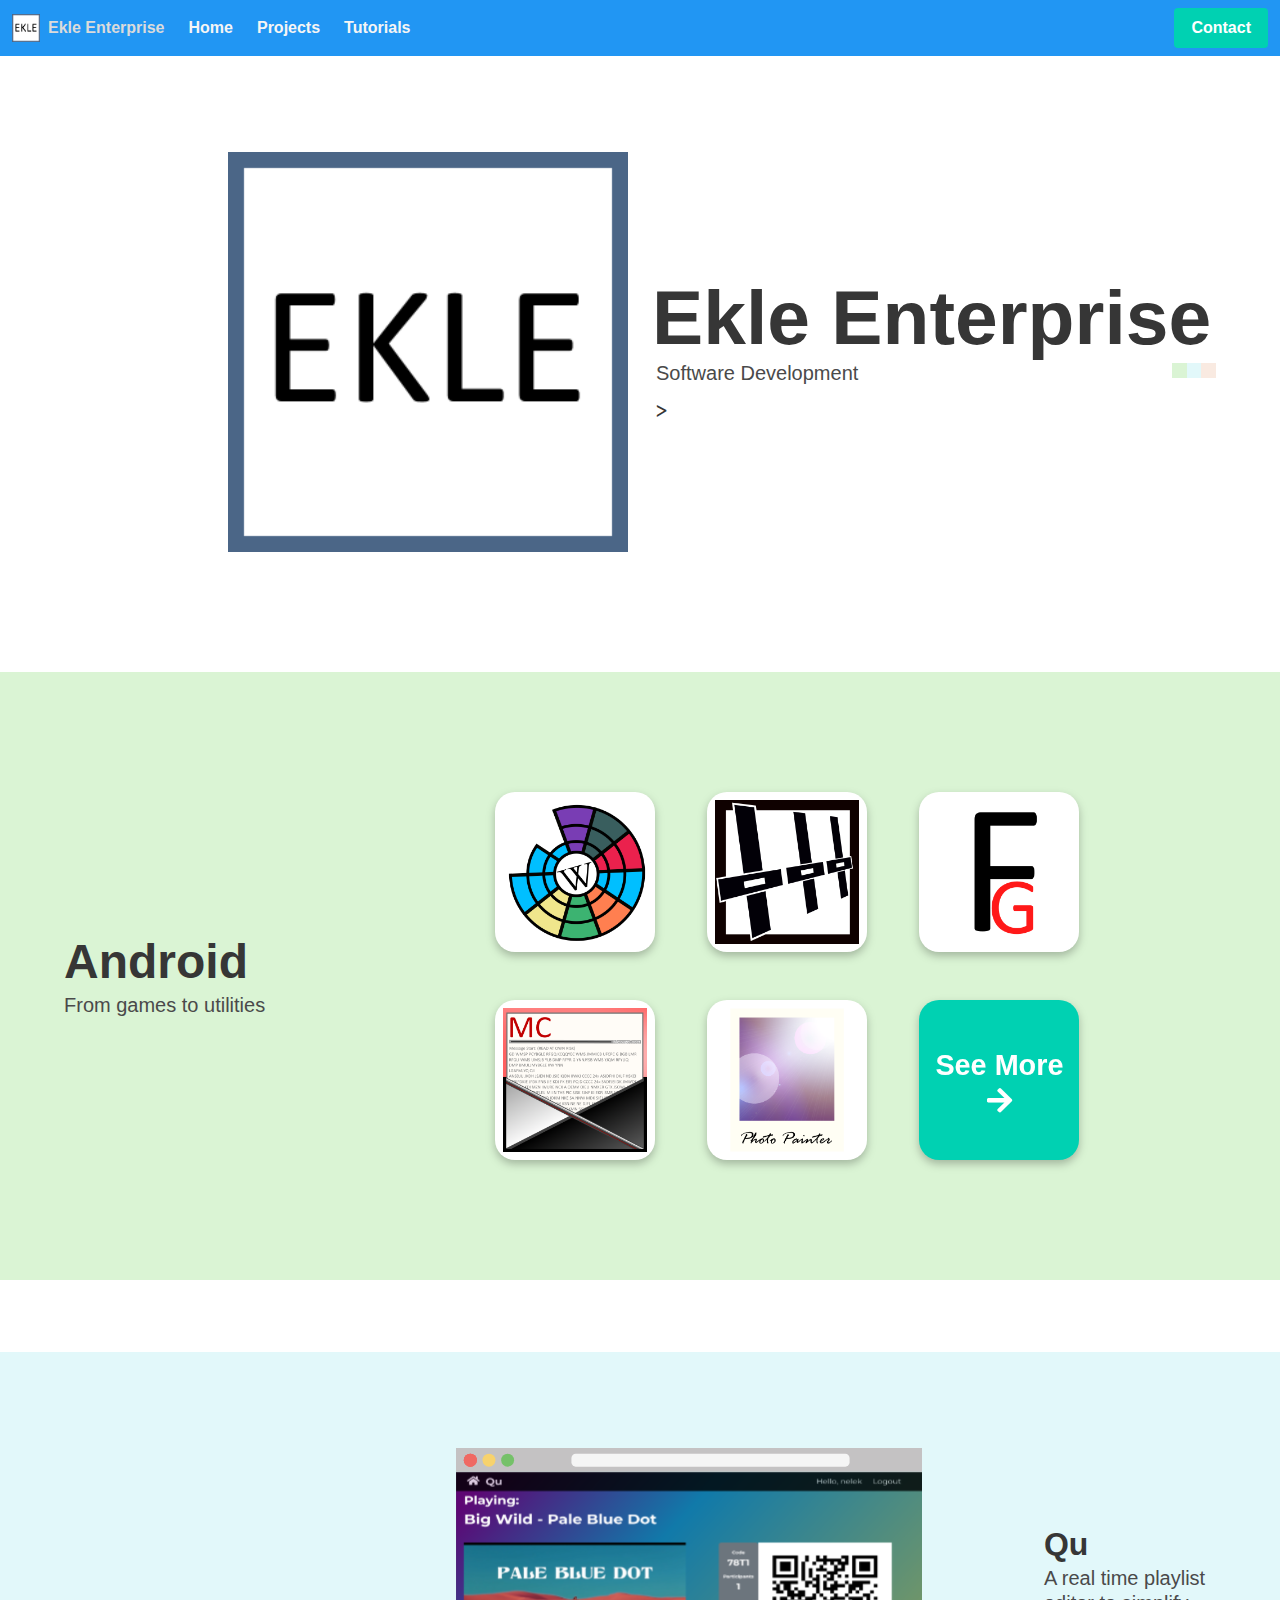
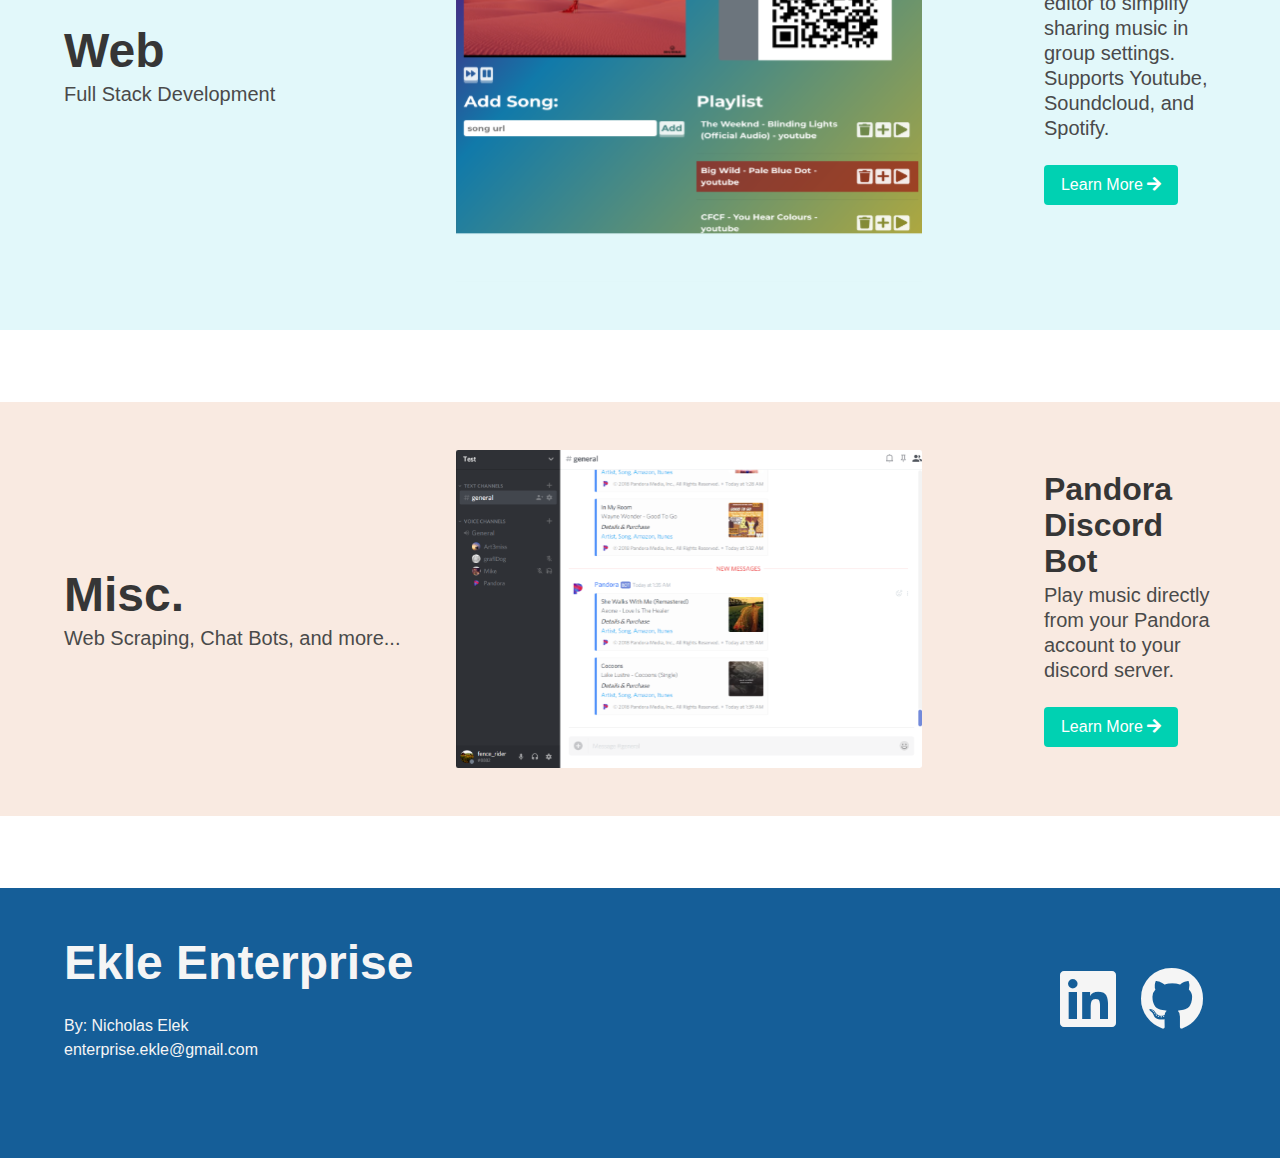
<file: index.html>
<!doctype html>

<html lang="en">

<head>
    <meta charset="utf-8">

    <title>Ekle Enterprise</title>
    <meta name="description" content="Ekle Enterprise">
    <meta name="author" content="Nicholas Ekle">

</head>

<body>

    <p>please wait...</p>
    <p> or click <a href="/html/home.html">here</a> to continue</p>
    <script>
        window.location = "/html/home.html"
    </script>
</body>

</html>
</file>
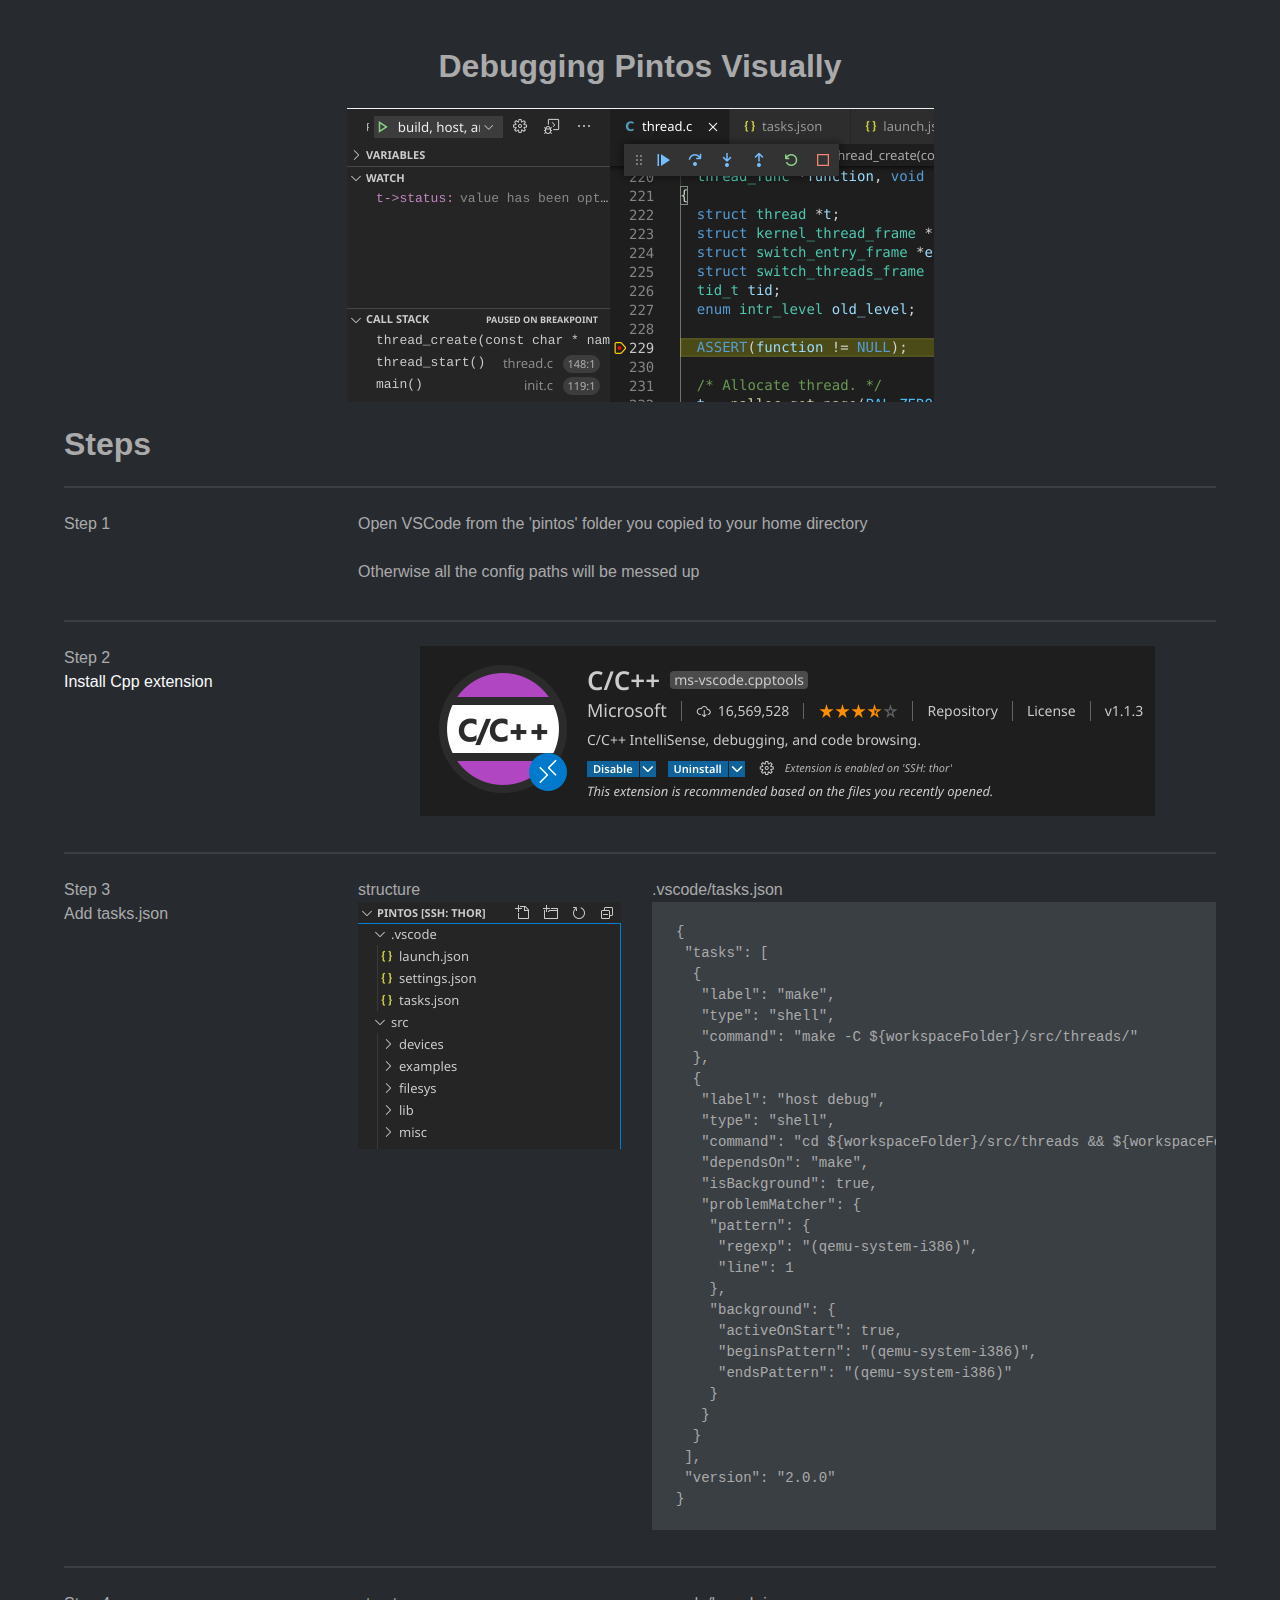
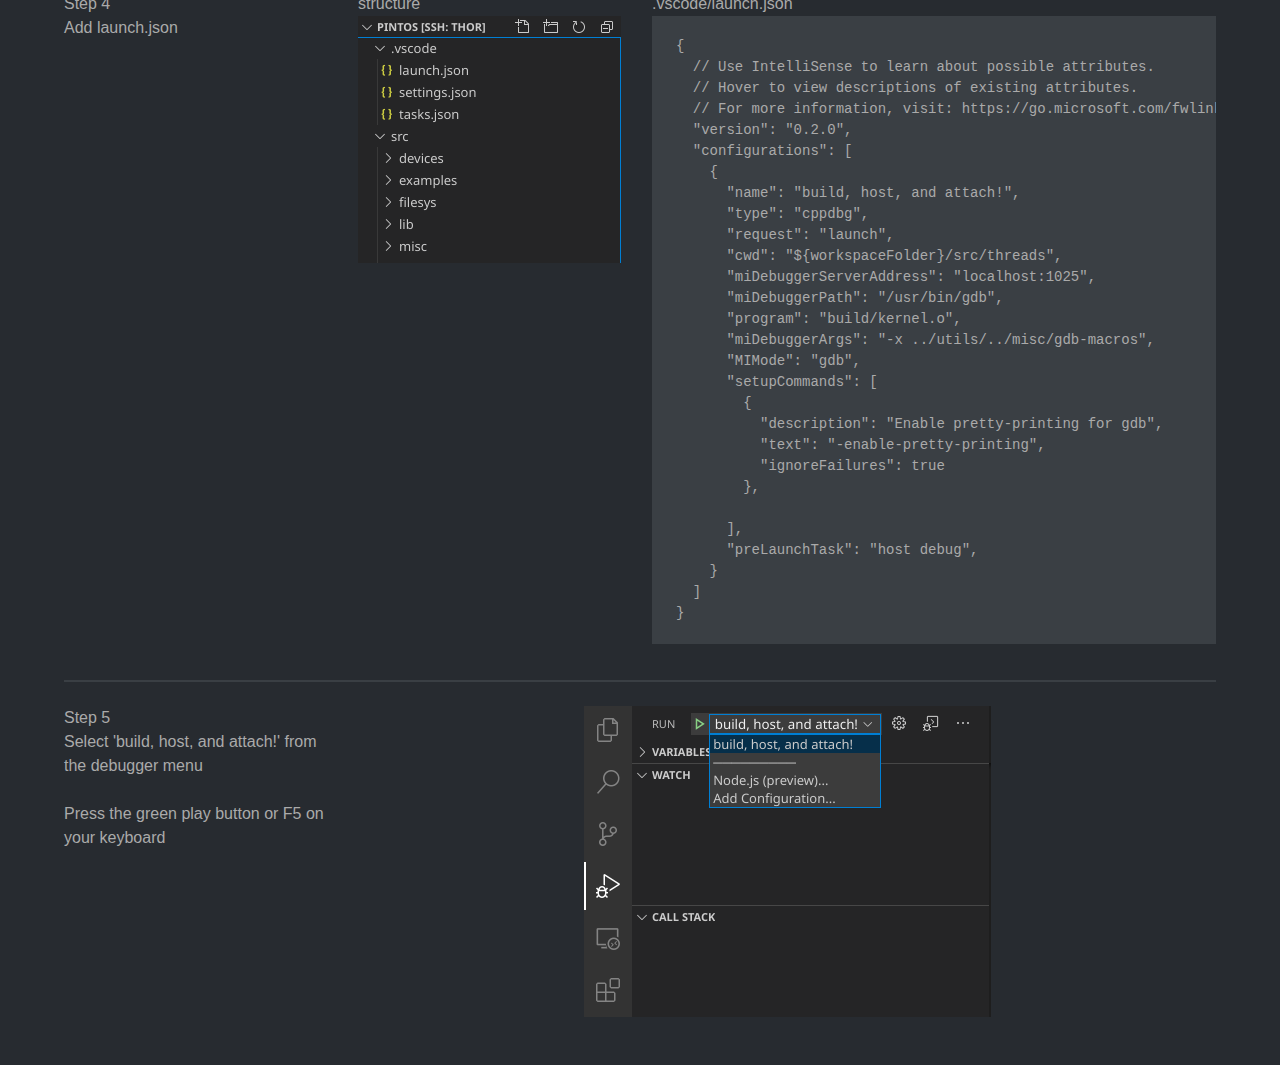
<file: html/cse130debug.html>
<!DOCTYPE html>
<html>

<head>
  <meta charset="utf-8">
  <meta name="viewport" content="width=device-width, initial-scale=1">
  <title>130 Debug!</title>
  <link rel="stylesheet" href="/css/dark.css">
</head>

<body>
  <section class="section">
    <div class="container">
      <h1 class="title has-text-centered">
        Debugging Pintos Visually
      </h1>

      <img style="display: block; margin-left: auto; margin-right: auto;" src=/res/130debug.png>

      <br>

      
      <div class="title">Steps</div>
      <hr>
      <div class="columns  is-centered">
        <div class="column is-one-quarter">
          <div class="content">
            <div>Step 1</div>
            
            
          </div>
        </div>
        <div class="column is-one-half">
          <div>Open VSCode from the 'pintos' folder you copied to your home directory</div>
            <br>
            <div>Otherwise all the config paths will be messed up</div>
        </div>
      </div>

      <hr>

      <div class="columns  is-centered">
        <div class="column is-one-quarter">
          <div class="content">
            <div>Step 2</div>
            <a href="https://marketplace.visualstudio.com/items?itemName=ms-vscode.cpptools">Install Cpp
                  extension</a>
            
          </div>
        </div>
        <div class="column is-one-half">
          <img style="margin-left:auto; margin-right:auto; display:block" src="/res/130cppext.png"/>
        </div>
      </div>

      <hr>
      <div class="columns is-centered">
        <div class="column is-one-quarter">
          <div class="content">
            <div>Step 3</div>
            <div>Add tasks.json</div>
            
          </div>
        </div>
        <div class="column is-one-quarter">
          <div>structure</div>
          <img src="/res/130dirstruct.png"/>
        </div>
        <div class="column is-half">
          <div>.vscode/tasks.json</div>
          <pre class="code">
{
 "tasks": [
  {
   "label": "make",
   "type": "shell",
   "command": "make -C ${workspaceFolder}/src/threads/"
  },
  {
   "label": "host debug",
   "type": "shell",
   "command": "cd ${workspaceFolder}/src/threads && ${workspaceFolder}/src/utils/pintos --gdb --gdb-port=1025 -v -k -T 20 --qemu  -- -q  run alarm-single",
   "dependsOn": "make",
   "isBackground": true,
   "problemMatcher": {
    "pattern": {
     "regexp": "(qemu-system-i386)",
     "line": 1
    },
    "background": {
     "activeOnStart": true,
     "beginsPattern": "(qemu-system-i386)",
     "endsPattern": "(qemu-system-i386)"
    }
   }
  }
 ],
 "version": "2.0.0"
}
</pre>
        </div>
        
      </div>


      <hr>
      <div class="columns  is-centered">
        <div class="column is-one-quarter">
          <div class="content">
            <div>Step 4</div>
            <div>Add launch.json</div>
            
          </div>
        </div>
        <div class="column is-one-quarter">
          <div>structure</div>
          <img src="/res/130dirstruct.png"/>
        </div>
        <div class="column is-half">
          <div>.vscode/launch.json</div>
          <pre class="code">
{
  // Use IntelliSense to learn about possible attributes.
  // Hover to view descriptions of existing attributes.
  // For more information, visit: https://go.microsoft.com/fwlink/?linkid=830387
  "version": "0.2.0",
  "configurations": [
    {
      "name": "build, host, and attach!",
      "type": "cppdbg",
      "request": "launch",
      "cwd": "${workspaceFolder}/src/threads",       
      "miDebuggerServerAddress": "localhost:1025",
      "miDebuggerPath": "/usr/bin/gdb",
      "program": "build/kernel.o",
      "miDebuggerArgs": "-x ../utils/../misc/gdb-macros",
      "MIMode": "gdb",
      "setupCommands": [
        {
          "description": "Enable pretty-printing for gdb",
          "text": "-enable-pretty-printing",
          "ignoreFailures": true
        },
          
      ],
      "preLaunchTask": "host debug",
    }
  ]
}
</pre>
        </div>
        
      </div>

      <hr>
      <div class="columns  is-centered">
        <div class="column is-one-quarter">
          <div class="content">
            <div>Step 5</div>
            <div>
              Select 'build, host, and attach!' from the debugger menu
            </div>
            <br>
            <div>
              Press the green play button or F5 on your keyboard 
            </div>
            
          </div>
        </div>
        <div class="column is-three-quarters">
          <img style="margin-left:auto; margin-right:auto; display:block" src="/res/130run.png"/>
        </div>
      </div>


    </div>
  </section>
</body>
</file>
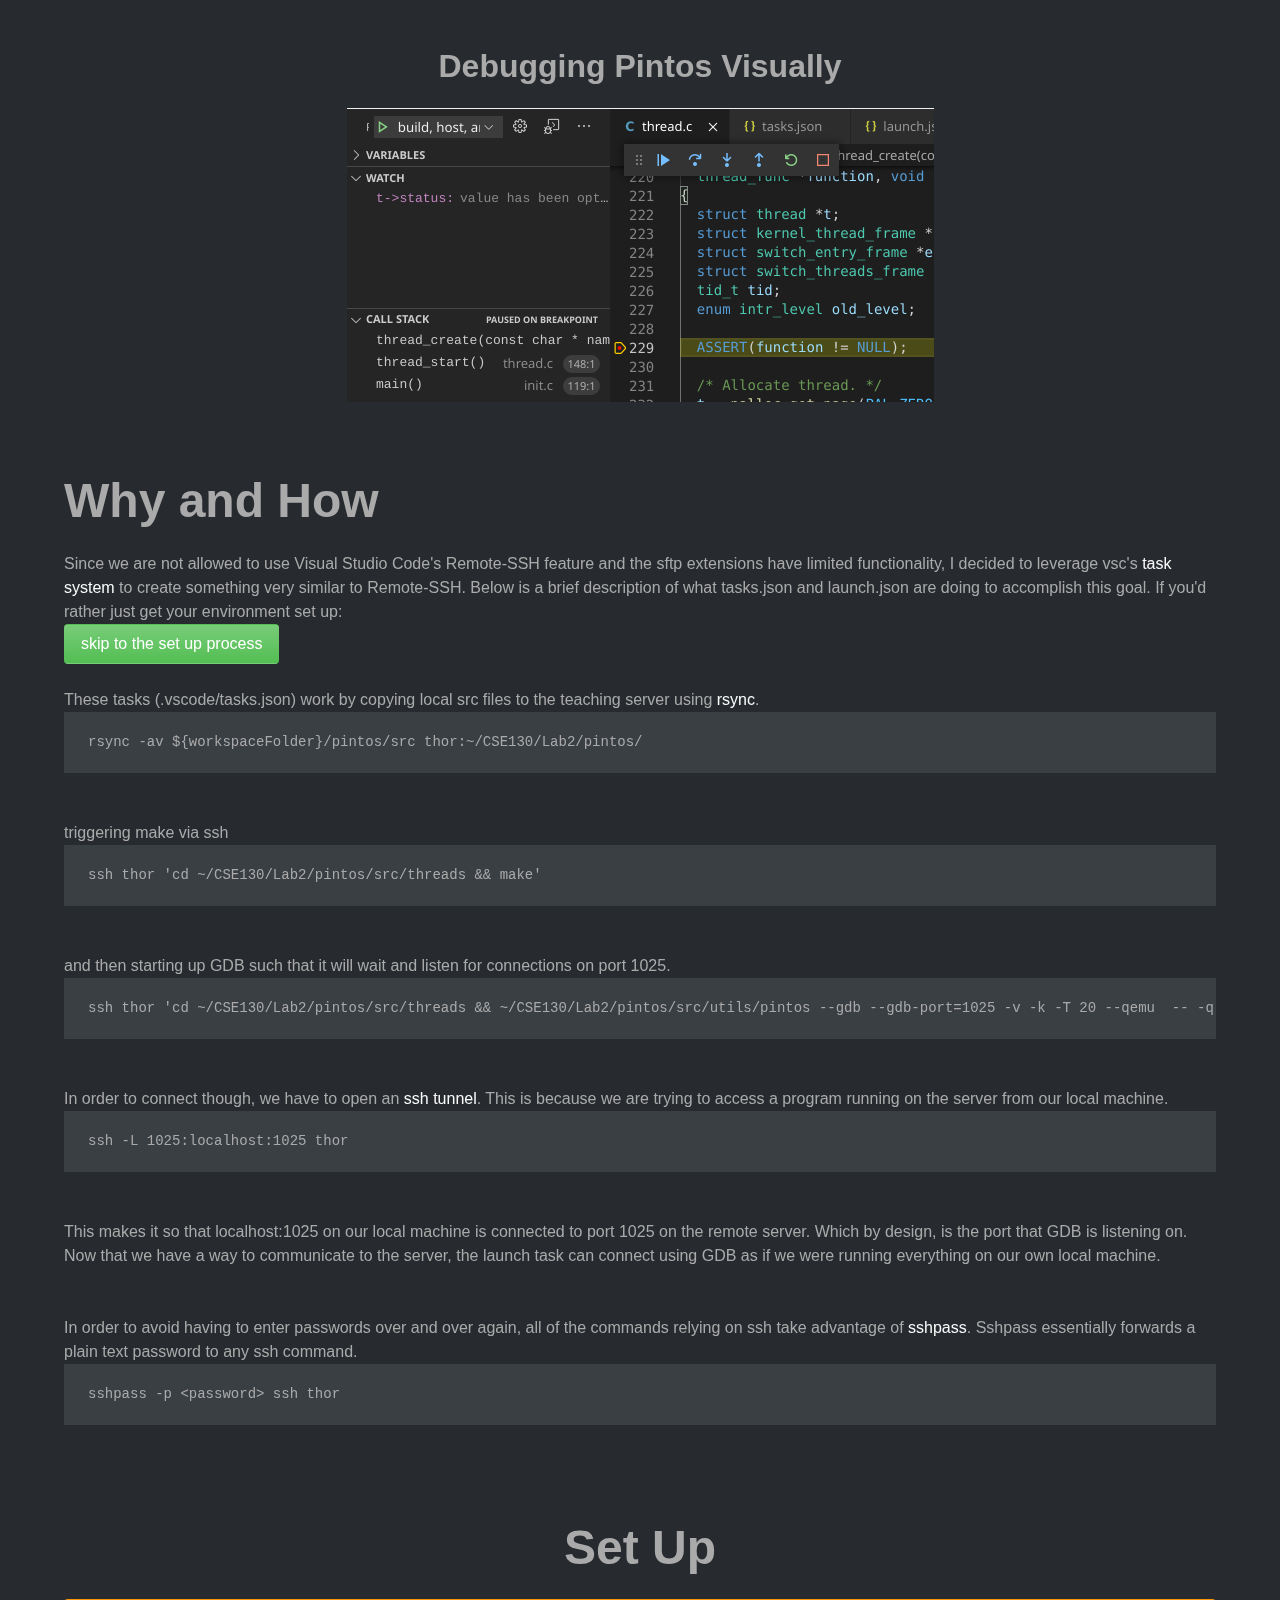
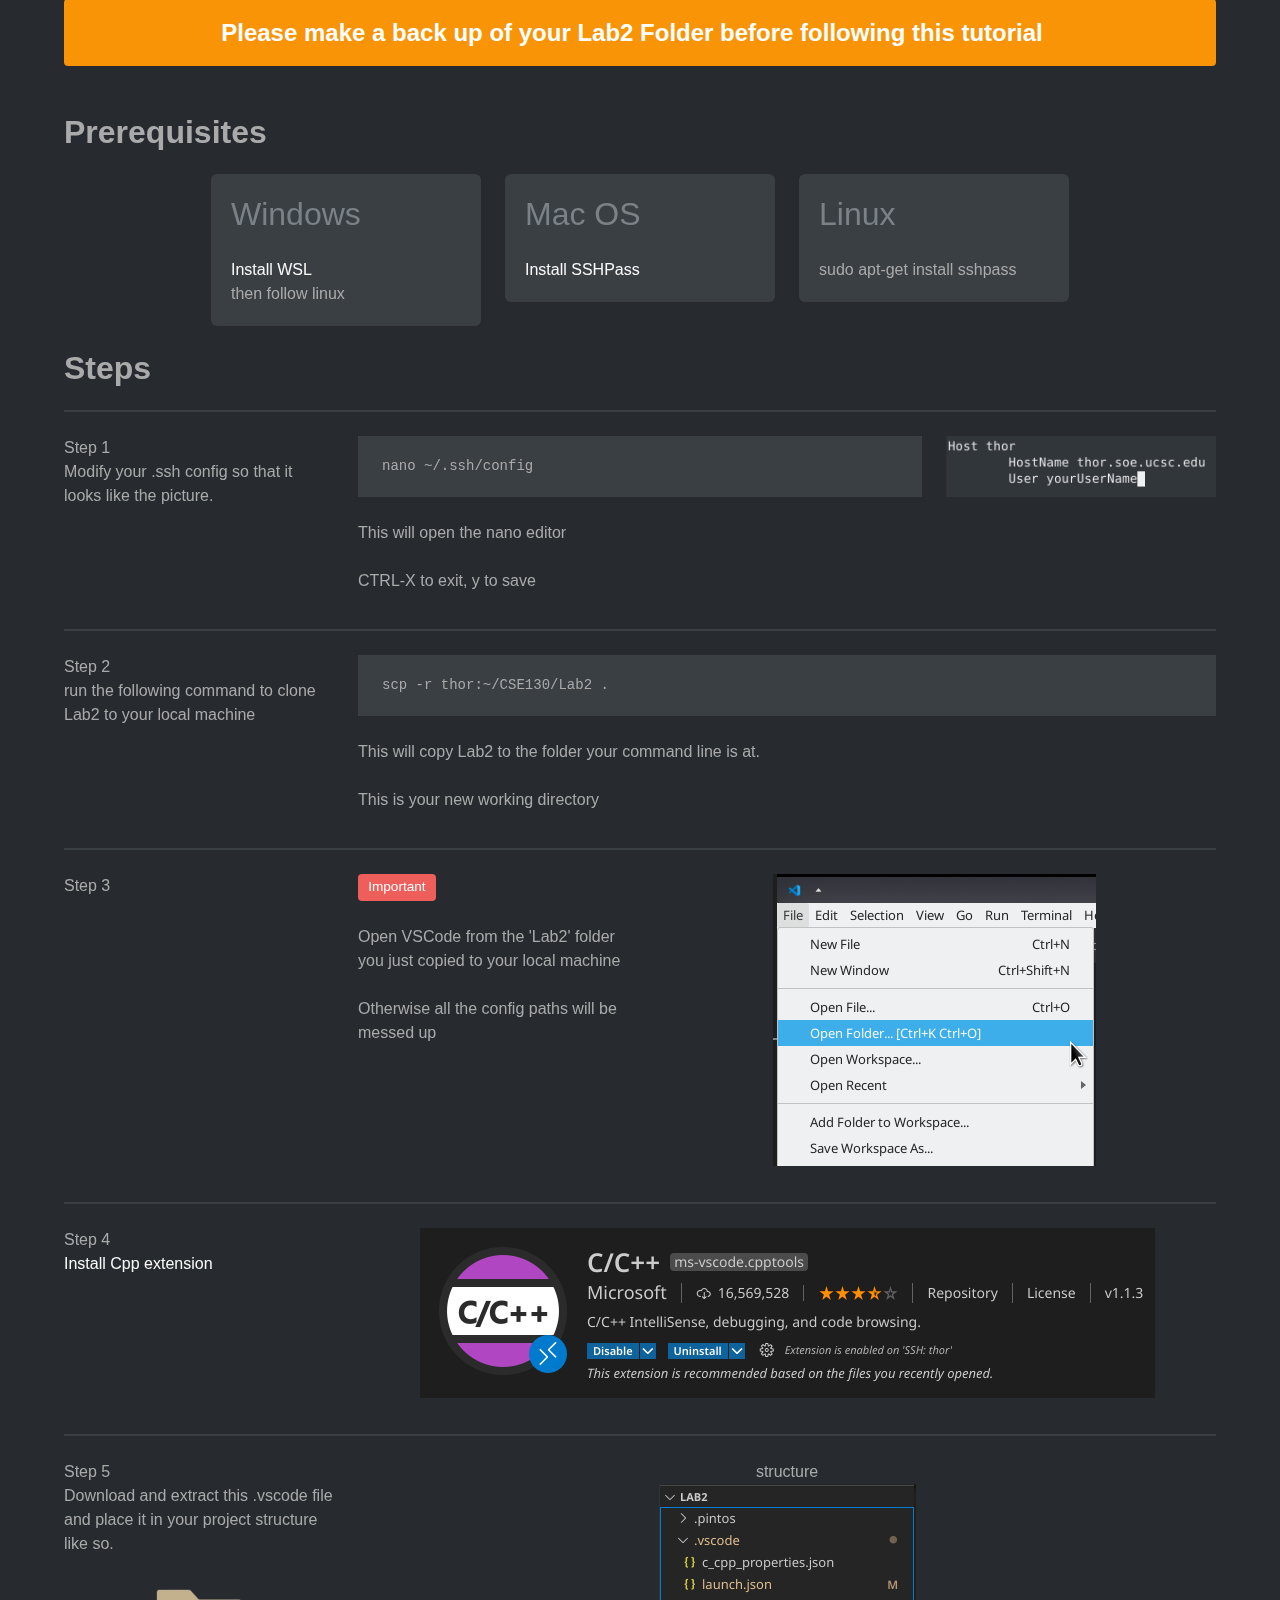
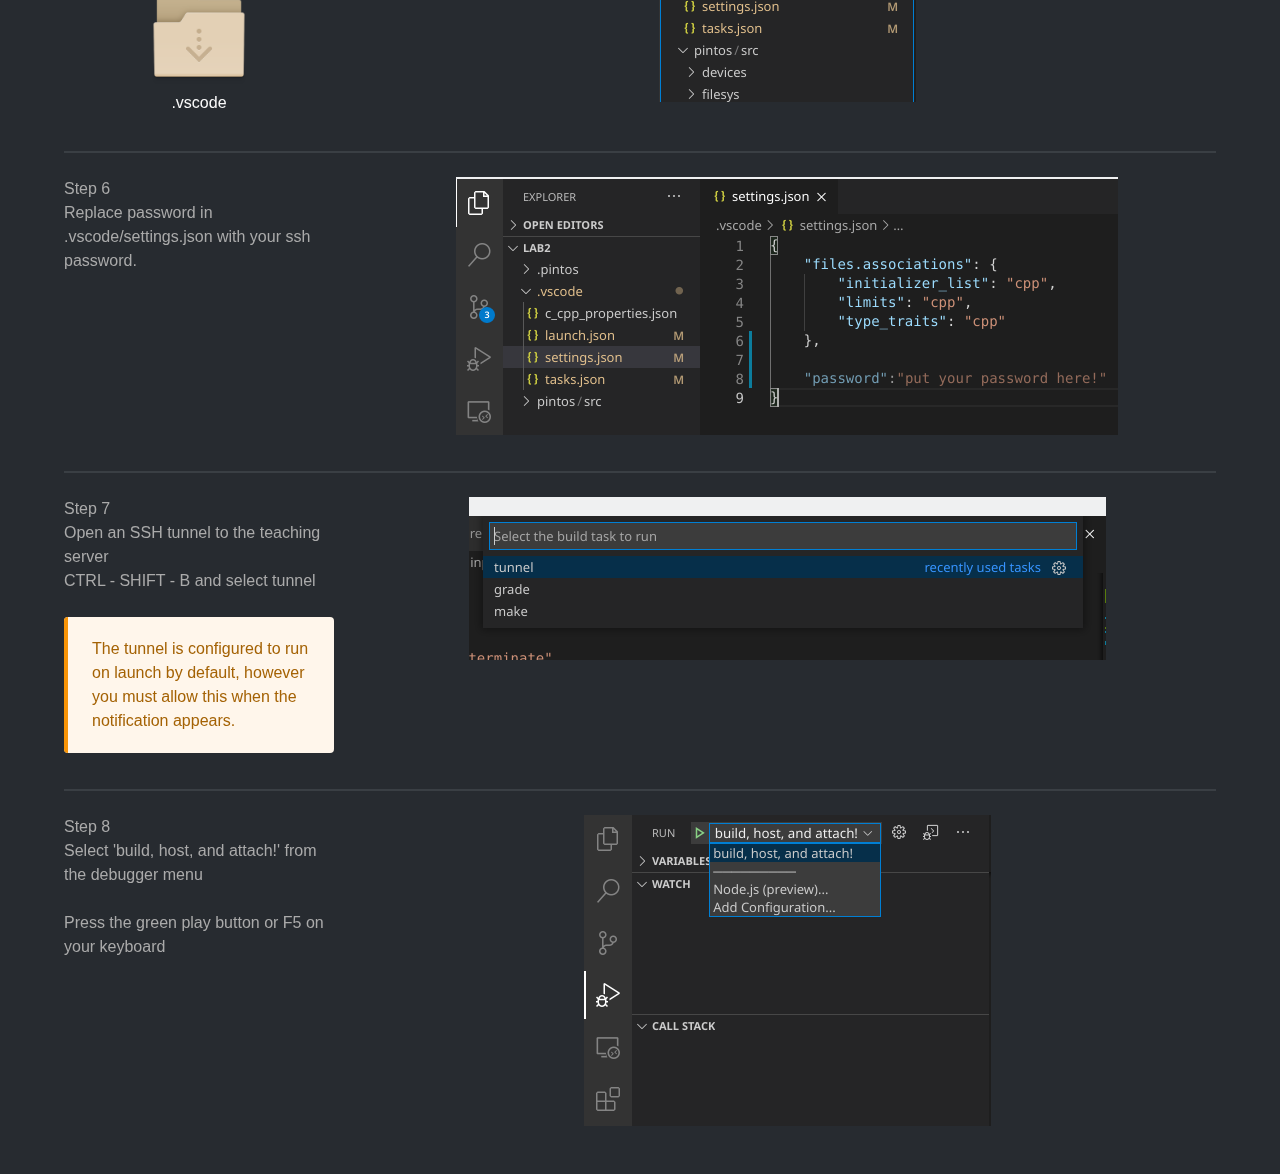
<file: html/cse130debug2.html>
<!DOCTYPE html>
<html>

<head>
  <meta charset="utf-8">
  <meta name="viewport" content="width=device-width, initial-scale=1">
  <title>130 Debug!</title>
  <link rel="stylesheet" href="/css/dark.css">
  <meta property="og:type" content="website">
  <meta property="og:url" content="https://fencerider.github.io/html/cse130debug2.html">
  <meta property="og:title" content="Debugging Pintos Visually">
  <meta property="og:description"
    content="Use Visual Studio Code's built in debugger to step through the many lines of Pintos">
  <meta property="og:image" content="https://fencerider.github.io/res/130debugmeta.png">


</head>

<body>
  <script>
    function skipto() {

      window.location.hash = "setup"
      history.replaceState(null, null, ' ');

    }

  </script>

  <section class="section">
    <div class="container">
      <h1 class="title has-text-centered">
        Debugging Pintos Visually
      </h1>

      <img style="display: block; margin-left: auto; margin-right: auto;" src=/res/130debug.png>

      <br>
      <br>


      <br>
      <div class="title is-1">Why and How</div>
      <p>Since we are not allowed to use Visual Studio Code's Remote-SSH feature and the sftp extensions have limited
        functionality, I decided to leverage vsc's <a href="https://code.visualstudio.com/docs/editor/tasks"
          target="blank">task system</a> to create something very similar to Remote-SSH.
        Below is a brief description of what tasks.json and launch.json are doing to accomplish this goal. If you'd
        rather just get your environment set up: </p>
      <button class="button is-success" onclick="skipto()"> skip to the set up process </button>
      <br><br>
      <p>These tasks (.vscode/tasks.json) work by copying local src files to the teaching server using <a
          href="https://en.wikipedia.org/wiki/Rsync" target="blank"> rsync</a>. </p>
      <pre>rsync -av ${workspaceFolder}/pintos/src thor:~/CSE130/Lab2/pintos/</pre>
      <br><br>
      <p>triggering make via ssh</p>
      <pre>ssh thor 'cd ~/CSE130/Lab2/pintos/src/threads && make'</pre>
      <br><br>
      <p>and then starting up GDB such that it will wait and listen for connections on port 1025.</p>
      <pre>ssh thor 'cd ~/CSE130/Lab2/pintos/src/threads && ~/CSE130/Lab2/pintos/src/utils/pintos --gdb --gdb-port=1025 -v -k -T 20 --qemu  -- -q  run ${input:test} </pre>
      <br><br>

      <p>In order to connect though, we have to open an <a href="https://www.ssh.com/ssh/tunneling/example"
          target="blank">ssh tunnel</a>. This is because we are trying to access a program running on the server from
        our local machine. </p>
      <pre>ssh -L 1025:localhost:1025 thor</pre>
      <br><br>

      <p>This makes it so that localhost:1025 on our local machine is connected to port 1025 on the remote server. Which
        by design, is the port that GDB is listening on. <br>
        Now that we have a way to communicate to the server, the launch task can connect using GDB as if we were running
        everything on our own local machine.</p>

      <br><br>

      <p>In order to avoid having to enter passwords over and over again, all of the commands relying on ssh take
        advantage of <a href="https://linux.die.net/man/1/sshpass" target="blank">sshpass</a>. Sshpass essentially
        forwards a plain text password to any ssh command.</p>

      <pre>sshpass -p &ltpassword&gt ssh thor </pre>


      <br>
      <br>
      <br>
      <br>

      <div id="setup" class="has-text-centered title is-1">Set Up</div>

      <div id="setup" class="notification is-warning title is-4 has-text-centered">

        Please make a back up of your Lab2 Folder before following this tutorial
      </div>
      <br>

      <div class="title ">Prerequisites</div>

      <div class="columns  is-centered">

        <div class="column is-one-quarter">
          <div class="box">
            <h3 class="subtitle is-3">Windows</h3>
            <a href="https://docs.microsoft.com/en-us/windows/wsl/install-win10">Install WSL</a> </br>
            then follow linux
          </div>
        </div>
        <div class="column is-one-quarter">
          <div class="box">
            <h3 class="subtitle is-3">Mac OS</h3>
            <a href="https://stackoverflow.com/questions/32255660/how-to-install-sshpass-on-mac">Install SSHPass</a>
          </div>
        </div>
        <div class="column is-one-quarter">
          <div class="box">
            <h3 class="subtitle is-3">Linux</h3>
            <div>sudo apt-get install sshpass</div>
          </div>
        </div>


      </div>



      <div class="title">Steps</div>
      <hr>

      <div class="columns  is-centered">
        <div class="column is-one-quarter">
          <div class="content">
            <div>Step 1</div>
            <div>Modify your .ssh config so that it looks like the picture.</div>


          </div>
        </div>
        <div class="column is-one-half">
          <pre>nano ~/.ssh/config</pre>
          <br>
          <div>This will open the nano editor</div>
          <br>
          <div>CTRL-X to exit, y to save</div>
        </div>

        <div class="column is-one-quarter">
          <img style="margin-left:auto; margin-right:auto; display:block" src="/res/example_ssh_config.png" />
        </div>

      </div>

      <hr>


      <div class="columns  is-centered">
        <div class="column is-one-quarter">
          <div class="content">
            <div>Step 2</div>
            <div>run the following command to clone Lab2 to your local machine</div>

          </div>
        </div>
        <div class="column is-one-half">
          <pre>scp -r thor:~/CSE130/Lab2 .</pre>
          <br>
          <div>This will copy Lab2 to the folder your command line is at.</div>
          <br>
          <div>This is your new working directory</div>
        </div>
      </div>

      <hr>

      <div class="columns  is-centered">
        <div class="column is-one-quarter">
          <div class="content">
            <div>Step 3</div>

          </div>
        </div>
        <div class="column is-one-quarter">
          <div><span class="tag is-danger">Important</span></div>
          <br>
          <div>Open VSCode from the 'Lab2' folder you just copied to your local machine</div>
          <br>
          <div>Otherwise all the config paths will be messed up</div>
        </div>
        <div class="column is-one-half has-text-centered">
          <img style="margin-left:auto; margin-right:auto; display:block" src="/res/vscodeOpenFolder.png" />
        </div>
      </div>

      <hr>

      <div class="columns  is-centered">
        <div class="column is-one-quarter text">
          <div class="content">
            <div>Step 4</div>
            <a href="https://marketplace.visualstudio.com/items?itemName=ms-vscode.cpptools">Install Cpp
              extension</a>

          </div>
        </div>
        <div class="column is-one-half">
          <img style="margin-left:auto; margin-right:auto; display:block" src="/res/130cppext.png" />
        </div>
      </div>

      <hr>
      <div class="columns is-centered">
        <div class="column is-one-quarter">
          <div class="content">
            <div>Step 5</div>
            <div>Download and extract this .vscode file and place it in your project structure like so.</div>
            <br />
            <a class="has-text-centered" href="/res/vscode.zip" download>
              <div>
                <img src="/res/folder-download.png" alt="W3Schools" width="104" height="142">
                <p>.vscode</p>
              </div>
            </a>
          </div>
        </div>
        <div class="column is-one-half has-text-centered">
          <div>structure</div>
          <img src="/res/130debug2.png" />
        </div>


      </div>

      <hr>

      <div class="columns  is-centered">
        <div class="column is-one-quarter">
          <div class="content">
            <div>Step 6</div>
            <div>
              Replace password in .vscode/settings.json with your ssh password.
            </div>
            <br>


          </div>
        </div>
        <div class="column is-three-quarters">
          <img style="margin-left:auto; margin-right:auto; display:block" src="/res/set_password.png" />
        </div>
      </div>


      <hr>

      <div class="columns  is-centered">
        <div class="column is-one-quarter">
          <div class="content">
            <div>Step 7</div>
            <div>
              Open an SSH tunnel to the teaching server
            </div>

            <div>
              CTRL - SHIFT - B and select tunnel
            </div>
            <br />
            <article class="message is-warning">
              <div class="message-body">
                The tunnel is configured to run on launch by default, however you must allow this when the notification
                appears.
              </div>
            </article>

          </div>
        </div>
        <div class="column is-three-quarters">
          <img style="margin-left:auto; margin-right:auto; display:block" src="/res/build_chooser.png" />
        </div>
      </div>

      <hr>

      <div class="columns  is-centered">
        <div class="column is-one-quarter">
          <div class="content">
            <div>Step 8</div>
            <div>
              Select 'build, host, and attach!' from the debugger menu
            </div>
            <br>
            <div>
              Press the green play button or F5 on your keyboard
            </div>

          </div>
        </div>
        <div class="column is-three-quarters">
          <img style="margin-left:auto; margin-right:auto; display:block" src="/res/130run.png" />
        </div>
      </div>


    </div>
  </section>
</body>
</file>
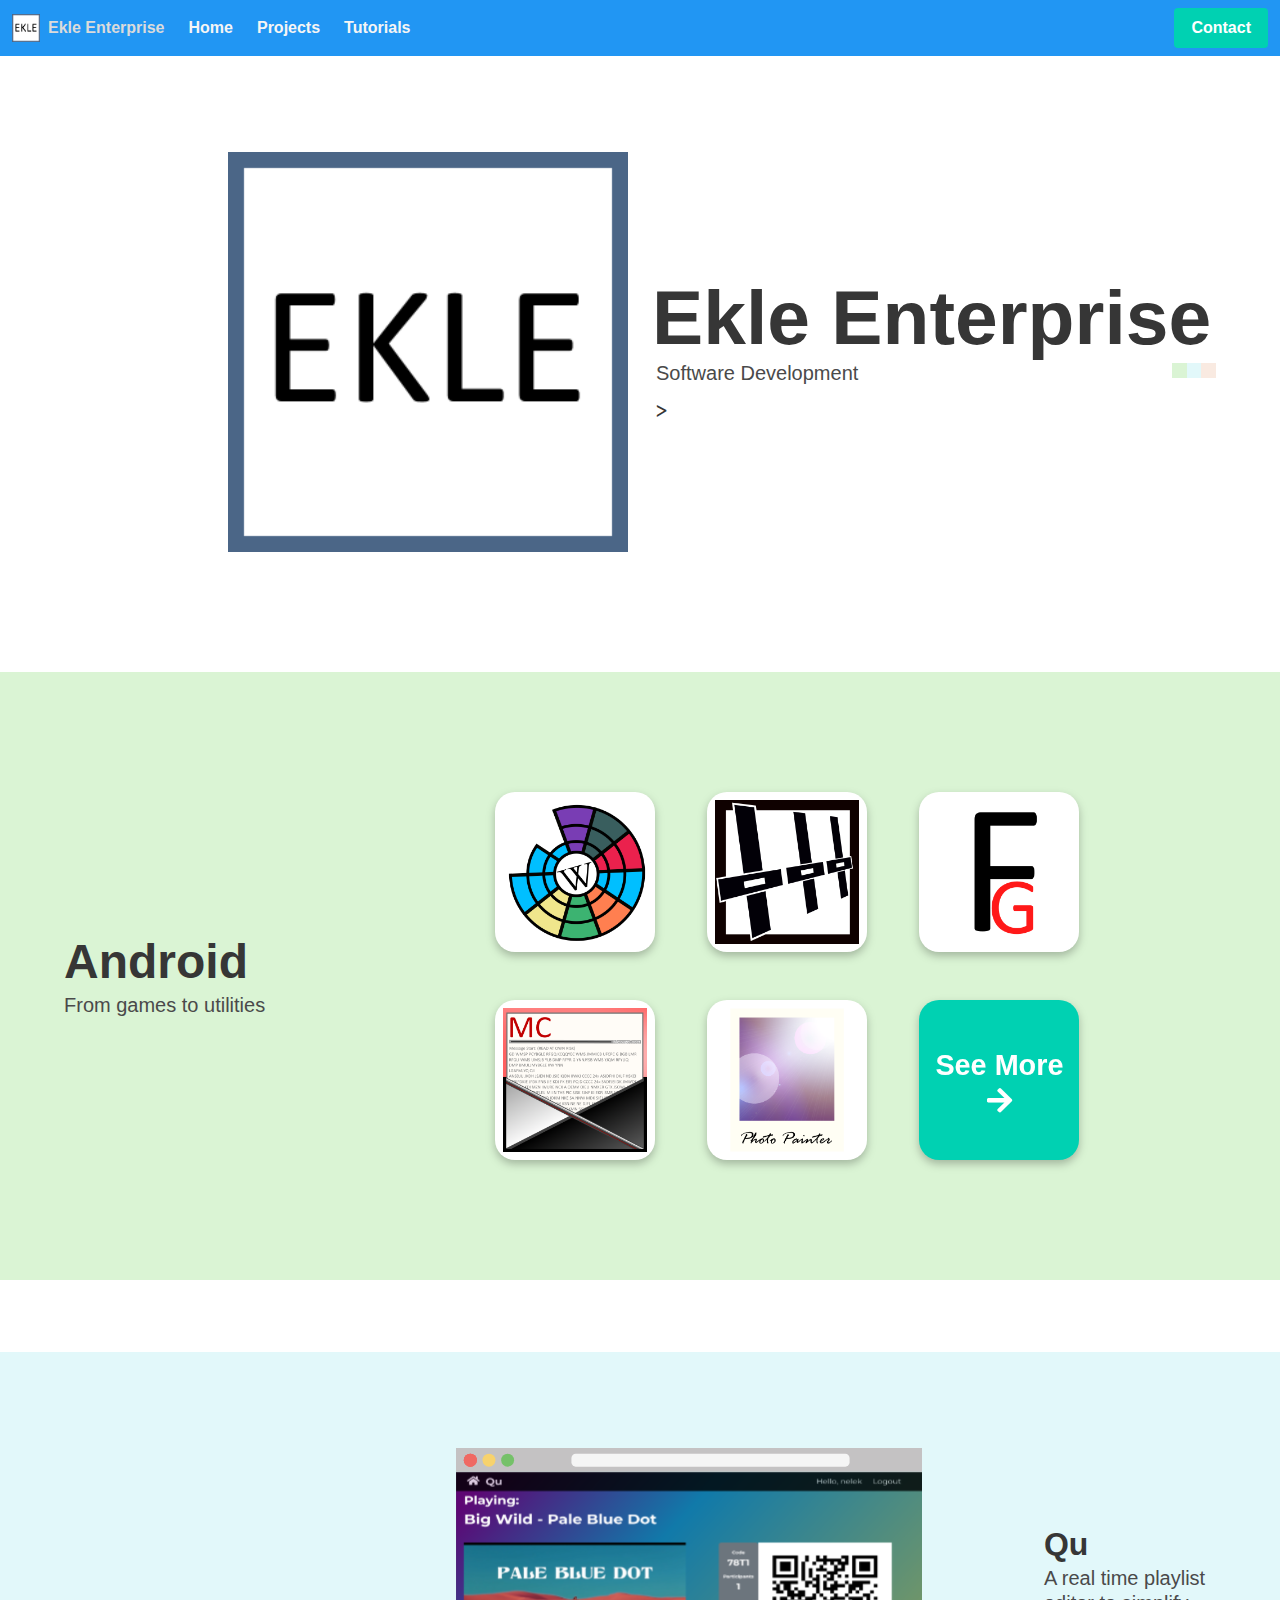
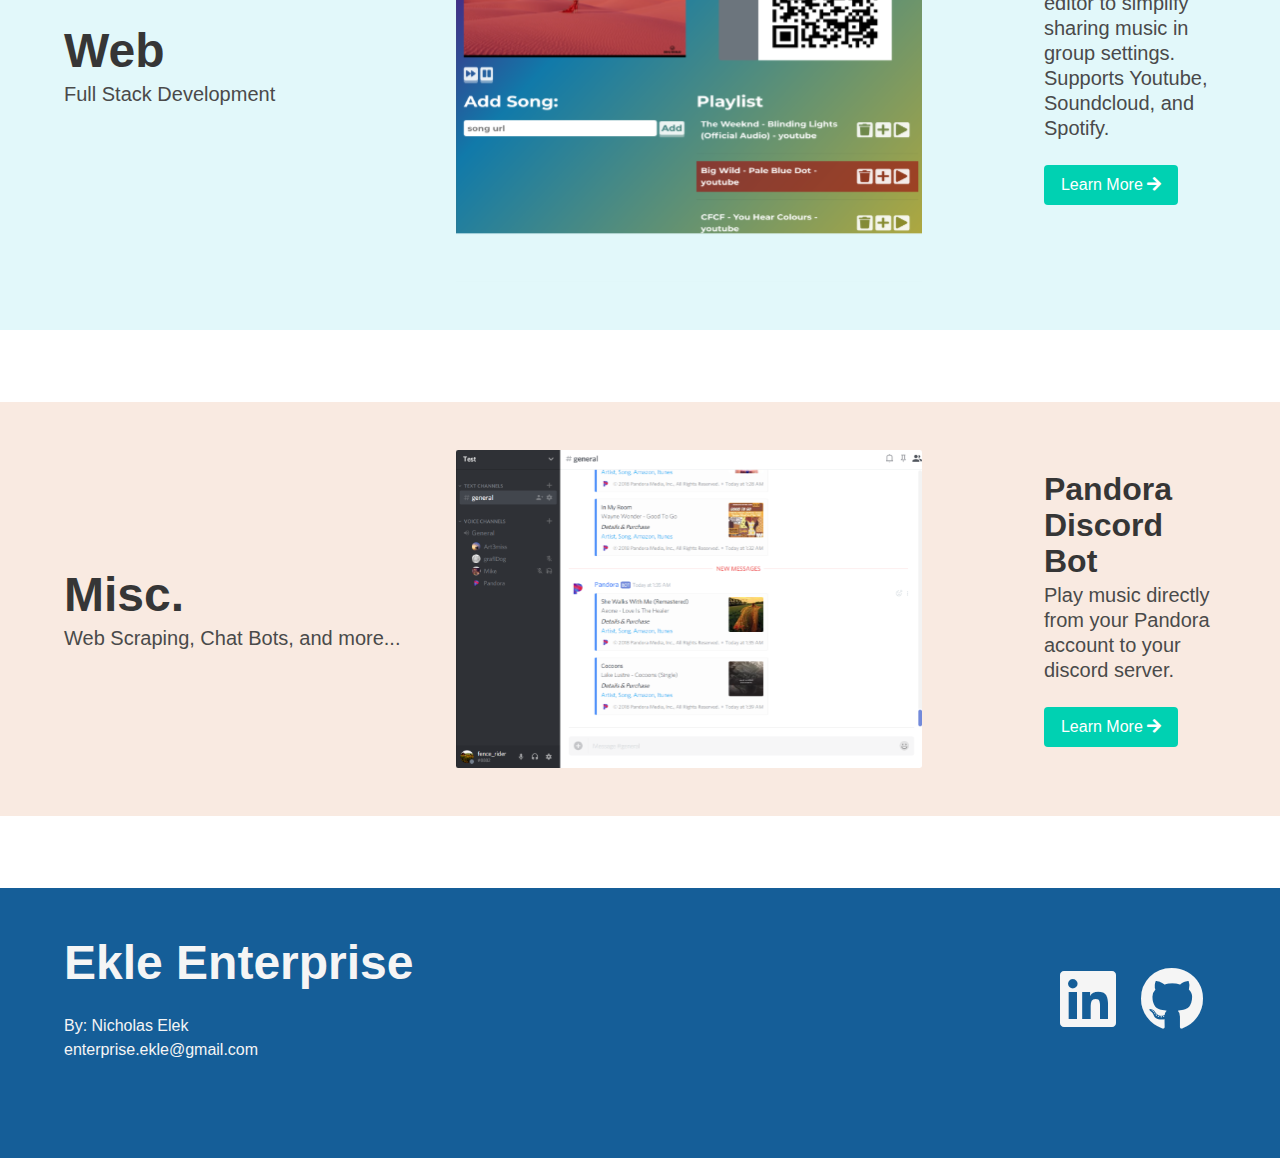
<file: html/home.html>
<html>

<head>
    <meta charset="utf-8">
    <meta name="viewport" content="width=device-width, initial-scale=1">
    <title>Home</title>
    <link rel="stylesheet" href="/css/bulma.css">
    <link rel="stylesheet" href="/css/fa/css/all.min.css">
    <link rel="stylesheet" href="/css/ekle2.css">
    <link rel="preconnect" href="https://fonts.gstatic.com">
    <link href="https://fonts.googleapis.com/css2?family=Inconsolata:wght@700&display=swap" rel="stylesheet">

    <meta property="og:type" content="website">
    <meta property="og:url" content="ekleenterprise.com">
    <meta property="og:title" content="Ekle Enterprise">
    <meta property="og:description" content="Software Development">
    <meta property="og:image" content="https://www.ekleenterprise.com/res/Avatar.png">

    <link rel="icon" 
      type="image/png" 
      href="/res/favicon.png">

</head>

<body>




    <nav class="navbar" role="navigation" aria-label="main_navigation" style="background: #2196F3;">
        <div class="navbar-brand ">
            <a class="navbar-item has-text-light" href="/html/home.html">
                <img class="mr-2" src="/res/Avatar.png" width="" height="112">
                <strong>Ekle Enterprise</strong>
            </a>

            <a role="button" class="navbar-burger has-text-light" aria-label="menu" aria-expanded="false"
                data-target="main_navbar">
                <span aria-hidden="true"></span>
                <span aria-hidden="true"></span>
                <span aria-hidden="true"></span>
            </a>
        </div>

        <div id="main_navbar" class="navbar-menu" style="background: #2196F3;">
            <div class="navbar-start">
                <a class="navbar-item has-text-light" href="/html/home.html">
                    <strong>Home</strong>
                </a>

                <a class="navbar-item has-text-light" href="/html/projects.html">
                    <strong>Projects</strong>
                </a>

                <a class="navbar-item has-text-light" href="/html/tutorials.html">
                    <strong> Tutorials </strong>
                </a>

            </div>

            <div class="navbar-end">
                <div class="navbar-item">
                    <div class="buttons">
                        <a class="button is-primary" href="mailto:enterprise.ekle@gmail.com">
                            <strong>Contact</strong>
                        </a>
                    </div>
                </div>
            </div>
        </div>
    </nav>

    <section class="section">
        <br>

        <br>
        <div class="container">
            <div class="columns">
                <div class="column has-text-right is-hidden-touch">
                    <img src="/res/Avatar.png" style="width:25em; height:auto;">
                </div>
                <div class="column has-text-left is-hidden-desktop">
                    <img src="/res/Avatar.png" style="width:25em; height:auto;">
                </div>
                <div class="column has-text-left is-vertical-center ">
                    <div>
                        <h1 class="title is-1 mb-0" style="font-size:4.8em;">Ekle Enterprise</h1>

                        <div class="columns mt-0 pt-0 mb-0 is-mobile">
                            <div class="column is-three-quarters pt-0">
                                <h5 class="subtitle is-5 ml-1">Software Development</h5>
                            </div>
                            <div class="column has-text-right pt-0">
                                <a onclick="skipto('green')">
                                    <div class="ekle-green ekle-box"></div>
                                </a>
                                <a onclick="skipto('blue')">
                                    <div class="ekle-blue ekle-box"></div>
                                </a>
                                <a onclick="skipto('orange')">
                                    <div class="ekle-orange ekle-box"></div>
                                </a>
                            </div>
                        </div>
                        <div class="is-5 ml-1 pt-0 mt-0 cmd" style="height:2em">
                            <span id="cmd_append_to">
                                <span class="title cmd_output" style="font-size:1.4em">&gt</span>
                            </span>
                            <span style="height:1em; display:inline-block">
                                <pre class="title"
                                    style="font-size:1.3em; background: none; display:inline; overflow-wrap: normal; width: 100%; padding:0px"
                                    id="cmd_in" style="margin:0px"></pre>
                                <span id="cmd_caret" style="font-size: 1.1em; margin-left:-3px; display:inline-block">_</span>
                            </span>

                        </div>


                    </div>
                </div>

            </div>


        </div>
        <br>
        <br>
        <br>
    </section>

    <section class="section ekle-green" id="green">

        <br>
        <br>
        <div class="container">
            <div class="columns">
                <div class="column is-3 is-vertical-center has-text-left">
                    <div>
                        <h1 class="title is-1">Android</h1>
                        <h5 class="subtitle is-5">From games to utilities</h5>
                    </div>
                </div>



                <div class="column is-7 is-offset-1 has-text-centered">
                    <div class="ekle-app-icon">
                        <a href="/html/projects.html#project_android"><img src="/res/spinnyWheelIcon.png"></a>
                    </div>
                    <div class="ekle-app-icon">
                        <a href="/html/projects.html#project_android"><img src="/res/AAAAA.png"></a>
                    </div>
                    <div class="ekle-app-icon">
                        <a href="/html/projects.html#project_android"><img src="/res/FactorGameIcon.png"></a>
                    </div>
                    <div class="ekle-app-icon">
                        <a href="/html/projects.html#project_android"><img src="/res/StoreIcon_2.png"></src></a>
                    </div>
                    <div class="ekle-app-icon">
                        <a href="/html/projects.html#project_android"><img src="/res/PhotPainter3.png" style="width: auto; max-height: 100%;"></img>
                    </div>

                    <a href="/html/projects.html#project_android" class="has-text-light">
                        <button class="button is-primary ekle-app-icon">
                            <div style="font-size:1.8em"><strong>See More</strong><br><i class="fas fa-arrow-right"></i>
                            </div>
                        </button></a>


                </div>
            </div>
        </div>
        <br>
        <br>

    </section>

    <br>
    <br>
    <br>

    <section class="section ekle-blue" id="blue">
        <br>
        <br>
        <div class="container">
            <div class="columns">
                <div class="column is-4 is-vertical-center has-text-left">
                    <div>
                        <h1 class="title is-1">Web</h1>
                        <h5 class="subtitle is-5">Full Stack Development</h5>
                    </div>
                </div>

                <div class="column is-5">
                    <img src="/res/qu_example.svg"></img>
                </div>

                <div class="column is-2 is-vertical-center is-offset-1">
                    <div>
                        <h3 class="title is-3">Qu</h3>
                        <h5 class="subtitle is-5">A real time playlist editor to simplify sharing music in group
                            settings. Supports Youtube, Soundcloud, and Spotify. </h5>
                        <a href="/html/projects.html#project_web_qu"><button class="button is-primary"
                                style="display:block">Learn More <i class="fas fa-arrow-right"></i></button></a>
                    </div>



                </div>


            </div>
        </div>

    </section>

    <br>
    <br>
    <br>

    <section class="section ekle-orange" id="orange">
        <div class="container">
            <div class="columns">
                <div class="column is-4 is-vertical-center has-text-left">
                    <div>
                        <h1 class="title is-1">Misc.</h1>
                        <h5 class="subtitle is-5">Web Scraping, Chat Bots, and more...</h5>
                    </div>
                </div>

                <div class="column is-5">
                    <img src="/res/pandorabot_example.svg"></img>
                </div>

                <div class="column is-2 is-vertical-center is-offset-1">
                    <div>
                        <h3 class="title is-3">Pandora Discord Bot</h3>
                        <h5 class="subtitle is-5">Play music directly from your Pandora account to your discord server.
                        </h5>
                        <a href="/html/projects.html#project_discord_Pandora"><button class="button is-primary"
                                style="display:block">Learn More <i class="fas fa-arrow-right"></i></button></a>
                    </div>
                </div>


            </div>
        </div>

    </section>


    <br>
    <br>
    <br>



    <footer class="footer" style="background: #155e98;">
        <div class="container">
            <div class="level">
                <div class="level-left">
                    <div class="level-item ">
                        <div>
                            <p class="title is-1 has-text-light">Ekle Enterprise</p>
                            <br>
                            <p class=" is-3 has-text-light ">By: Nicholas Elek</p>
                            <p class=" is-3 has-text-light ">enterprise.ekle@gmail.com</p>
                        </div>
                    </div>
                </div>

                <div class="level-right">
                    <div class="level-item">
                        <div class=""><a href="https://www.linkedin.com/in/nicholas-elek/" class="has-text-light"><i
                                    class="fab fa-linkedin"></i></a></div>
                        <div class="has-text-light"><a href="https://github.com/FenceRider" class="has-text-light"><i
                                    class="fab fa-github"></i></a></div>
                    </div>
                </div>

            </div>
        </div>
    </footer>






    <script>
        Array.prototype.slice.call(document.querySelectorAll('.navbar-burger'), 0).forEach((b) => {
            b.addEventListener('click', () => {
                console.log("helo ");
                let target = document.getElementById(b.dataset.target);
                b.classList.toggle("is-active");
                target.classList.toggle("is-active");
            });
        })


        function skipto(where) {

            window.location.hash = where
            history.replaceState(null, null, ' ');

        }



        let caret = document.getElementById("cmd_caret");
        let cmd_in = document.getElementById("cmd_in");

        setInterval(() => {
            if(caret.style.visibility == "visible"){
                caret.style.visibility = "hidden"
            }else{
                caret.style.visibility = "visible"
            }

        }, 400);



        window.onkeydown = event => {

            switch (event.key) {
                case "Backspace":
                    cmd_in.innerText = cmd_in.innerText.slice(0, cmd_in.innerText.length - 1);
                    break;

                case "Tab":
                    cmd_in.innerText += "\t";
                    break;
                case "Enter":
                    doCommand();
                //cmd_in.innerText += "\n";

                case "Escape":
                case "Shift":
                    break;
                default:
                    cmd_in.innerText += event.key;
                    break;

            }




            caret.style.visibility = "visible"
            return event.key != " " && event.key != "Backspace";
        };


        function insertAfter(newNode, referenceNode) {
            referenceNode.parentNode.insertBefore(newNode, referenceNode.nextSibling);
        }

        let cmd_count = 0;
        let cmd_running = false;

        async function doCommand() {
            let command = cmd_in.innerText;

            if (cmd_running) {
                input_resolve(command);
                return;
            }
            cmd_running = true;



            let output = "";
            let parts = command.split(/\s\s*/);

            let items = document.querySelectorAll('.cmd_output');
            let current_cmd_prompt = items[items.length - 1];

            current_cmd_prompt.innerText += command;
            cmd_in.innerText = "";

            print(""); //enter newline

            switch (parts[0]) {

                case "help":
                    print("cat, cd, clear, echo, hack, help, ls, privacy, random, warsim");

                    break;
                case "random":
                    let max = parts[1]
                    print("" + Math.floor(Math.random() * (max - 0) + 0));

                    break;
                case "echo":
                    print(parts.slice(1, parts.length).join(" "));
                    break;
                case "hack":
                    hack();
                    break;
                case "cd":
                    cd(parts[1]);
                    break;
                case "ls":
                    ls();
                    break;
                case "cat":
                    cat(parts[1]);
                    break;
                case "privacy":
                    privacy()
                    break;
                case "warsim":
                    await warsim();
                    break;
                case "clear":
                    clear();
                    cmd_running = false;
                    return;
                    break;
                default:
                    print(`bash: ${parts[0]}: command not found`);


            }



            print(">", false);


            cmd_running = false;

        }


        function print(s, newline = true) {
            let cat = document.getElementById("cmd_append_to");

            let output = document.createElement("span");
            output.style.fontSize = "1.4em"
            output.classList.add("title");
            output.classList.add("cmd_output");
            output.innerText = s;
            cat.appendChild(output);

            if (newline) {

                let output = document.createElement("br");
                output.classList.add("cmd_output");
                cat.appendChild(output);
            }

            let items = document.querySelectorAll('.cmd_output');
            if (items.length > 10) {
                items[0].parentElement.removeChild(items[0]);
                if (newline) {
                    items[1].parentElement.removeChild(items[1]);
                }
            }

        }

        let input_resolve = () => { };
        async function input() {
            return await new Promise((resolve, reject) => {
                input_resolve = (a) => { cmd_in.innerText = ""; resolve(a); }
            });

        }


        function privacy(){
            window.location.href = "/html/privacy.html"
        }

        async function warsim() {
            print("ATT?", false)
            let attpop = await input();
            print("");
            let defpop = attpop * 1.2;
            print("DEFENDERS SEND " + defpop);

            let attwins = await new Promise((resolve, reject) => {

                let interval = setInterval(() => {
                    attpop -= Math.floor(Math.random() * (1 + (attpop / 5) - 0) + 0);
                    defpop -= Math.floor(Math.random() * (1 + (defpop / 5) - 0) + 0);

                    print("DEFPOP");
                    print(defpop);
                    print("ATTPOP");
                    print(attpop);

                    if (attpop <= 0 || defpop <= 0) {
                        clearInterval(interval)
                        resolve(attpop > defpop)
                    };

                }, 100);
            });

            if (attwins) {
                print("ATT WIN");
            } else {
                print("DEF WIN");
            }

        }




        let files = {

            "/": {
                "..type": "dir",
                "home": {
                    "..type": "dir",
                    "ekle": {
                        "..type": "dir",
                        "hello.txt": { "..type": "file", content: "fancy seeing you here!" },
                        "secret": {
                            "..type": "dir",
                            "secret.txt": { "..type": "file", content: "secret secret secret secret" }
                        }

                    }
                },
                "bin": { "..type": "dir" },
                "dev": { "..type": "dir" },
                "lib": { "..type": "dir" },
                "media": { "..type": "dir" },
                "boot": { "..type": "dir" },
                "mnt": { "..type": "dir" },
                "opt": { "..type": "dir" },
                "proc": { "..type": "dir" },
                "root": { "..type": "dir" },
                "run": { "..type": "dir" },
                "sbin": { "..type": "dir" },
                "srv": { "..type": "dir" },
                "sys": { "..type": "dir" },
                "tmp": { "..type": "dir" },
                "usr": { "..type": "dir" },
                "var": { "..type": "dir" },
            }


        }



        let cwd = files["/"];
        let root = files['/'];
        function cd(path) {

            function cdr(cwd, parts) {

                if (parts.length == 0) return cwd;

                if (parts[0] == "..") {
                    if (cwd[".."] != null)
                        cwd = cwd[".."]
                    else
                        throw "invalid path"
                } else if (parts[0] == ".") {

                } else if (parts[0] != "") {
                    if (cwd[parts[0]] == null || cwd[parts[0]]["..type"] != "dir") {
                        throw "invalid path"
                    }

                    cwd[parts[0]][".."] = cwd; //set parent
                    cwd = cwd[parts[0]]; //move into child
                } else {
                    cwd = root;
                }

                parts.shift();
                return cdr(cwd, parts);

            }

            let start = cwd;
            if (path.startsWith("/")) {
                cwd = root;
            }
            try {
                let parts = path.split("/")
                cwd = cdr(cwd, parts)
            } catch (e) {
                print(e);
                cwd = start;
            }


        }

        function ls() {
            let out = "";
            Object.keys(cwd).forEach((f) => {
                if (f == "..type") return;
                out += `${f}, `
                //${cwd[f]["..type"]}-

            })
            print(out);

        }

        function cat(name) {
            if (cwd[name] != null && cwd[name]["..type"] == "file") {
                print(cwd[name].content);
            } else {
                print("cannot cat that");
            }
        }


        function clear() {
            let items = document.querySelectorAll('.cmd_output');
            for (let i = 0; i < items.length; i++) {
                items[i].parentElement.removeChild(items[i]);
            }
            print(">", false);
            cmd_in.innerText = "";
        }
        let linux_boot = ["Uncompressing Linux... done, booting the kernel.", "[    0.000000] Booting Linux on physical CPU 0x0", "[    0.000000] Initializing cgroup subsys cpu", "[    0.000000] Initializing cgroup subsys cpuacct", "[    0.000000] Linux version 3.18.10+ (dc4@dc4-XPS13-9333) (gcc version 4.8.3 20140303 (prerelease) (crosstool-NG linaro-1.13.1+bzr2650 - Linaro GCC 2014.03)) #775 PREEMPT Thu Apr 2 18:10:12 BST 2015", "[    0.000000] CPU: ARMv6-compatible processor [410fb767] revision 7 (ARMv7), cr=00c5387d", "[    0.000000] CPU: PIPT / VIPT nonaliasing data cache, VIPT nonaliasing instruction cache", "[    0.000000] Machine model: Raspberry Pi Model B", "[    0.000000] cma: Reserved 8 MiB at 0x0b800000", "[    0.000000] Memory policy: Data cache writeback", "[    0.000000] Built 1 zonelists in Zone order, mobility grouping on.  Total pages: 48768", "[    0.000000] Kernel command line: dma.dmachans=0x7f35 bcm2708_fb.fbwidth=656 bcm2708_fb.fbheight=416 bcm2708.boardrev=0x2 bcm2708.serial=0xb51cb961 smsc95x.macaddr=B8:27:EB:1C:B9:61 bcm2708_fb.fbswap=1 sdhci-bcm2708.emmc_clock_freq=250000000 vc_mem.mem_base=0xec00000 vc_mem.mem_size=0x10000000  dwc_otg.lpm_enabe=0 console=ttyAMA0,115200 console=tty1 root=/dev/mmcblk0p2 rootfstype=ext4 elevator=deadline rootwait", "[    0.000000] PID hash table entries: 1024 (order: 0, 4096 bytes)", "[    0.000000] Dentry cache hash table entries: 32768 (order: 5, 131072 bytes)", "[    0.000000] Inode-cache hash table entries: 16384 (order: 4, 65536 bytes)", "[    0.000000] Memory: 177372K/196608K available (5885K kernel code, 348K rwdata, 1868K rodata, 340K init, 733K bss, 19236K reserved)", "[    0.000000] Virtual kernel memory layout:", "[    0.000000]     vector  : 0xffff0000 - 0xffff1000   (   4 kB)", "[    0.000000]     fixmap  : 0xffc00000 - 0xffe00000   (2048 kB)", "[    0.000000]     vmalloc : 0xcc800000 - 0xff000000   ( 808 MB)", "[    0.000000]     lowmem  : 0xc0000000 - 0xcc000000   ( 192 MB)", "[    0.000000]     modules : 0xbf000000 - 0xc0000000   (  16 MB)", "[    0.000000]       .text : 0xc0008000 - 0xc079a78c   (7754 kB)", "[    0.000000]       .init : 0xc079b000 - 0xc07f0000   ( 340 kB)", "[    0.000000]       .data : 0xc07f0000 - 0xc084711c   ( 349 kB)", "[    0.000000]        .bss : 0xc084711c - 0xc08fe848   ( 734 kB)", "[    0.000000] SLUB: HWalign=32, Order=0-3, MinObjects=0, CPUs=1, Nodes=1", "[    0.000000] Preemptible hierarchical RCU implementation.", "[    0.000000] NR_IRQS:522", "[    0.000027] sched_clock: 32 bits at 1000kHz, resolution 1000ns, wraps every 2147483648000ns", "[    0.000077] Switching to timer-based delay loop, resolution 1000ns", "[    0.000359] Console: colour dummy device 80x30", "[    0.001422] console [tty1] enabled", "[    0.001469] Calibrating delay loop (skipped), value calculated using timer frequency.. 2.00 BogoMIPS (lpj=10000)", "[    0.001545] pid_max: default: 32768 minimum: 301", "[    0.001931] Mount-cache hash table entries: 1024 (order: 0, 4096 bytes)", "[    0.001997] Mountpoint-cache hash table entries: 1024 (order: 0, 4096 bytes)", "[    0.003000] Initializing cgroup subsys memory", "[    0.003093] Initializing cgroup subsys devices", "[    0.003151] Initializing cgroup subsys freezer", "[    0.003204] Initializing cgroup subsys net_cls", "[    0.003254] Initializing cgroup subsys blkio", "[    0.003377] CPU: Testing write buffer coherency: ok", "[    0.003498] ftrace: allocating 19229 entries in 57 pages", "[    0.107319] Setting up static identity map for 0x553698 - 0x5536d0", "[    0.110174] devtmpfs: initialized", "[    0.127357] VFP support v0.3: implementor 41 architecture 1 part 20 variant b rev 5", "[    0.130404] pinctrl core: initialized pinctrl subsystem", "[    0.133123] NET: Registered protocol family 16", "[    0.138594] DMA: preallocated 4096 KiB pool for atomic coherent allocations", "[    0.139999] bcm2708.uart_clock = 3000000", "[    0.142890] No ATAGs?", "[    0.142954] hw-breakpoint: found 6 breakpoint and 1 watchpoint registers.", "[    0.143016] hw-breakpoint: maximum watchpoint size is 4 bytes.", "[    0.143083] mailbox: Broadcom VideoCore Mailbox driver", "[    0.143245] bcm2708_vcio: mailbox at f200b880", "[    0.143703] bcm_power: Broadcom power driver", "[    0.143761] bcm_power_open() -> 0", "[    0.143791] bcm_power_request(0, 8)", "[    0.644504] bcm_mailbox_read -> 00000080, 0", "[    0.644551] bcm_power_request -> 0", "[    0.644761] Serial: AMBA PL011 UART driver", "[    0.645001] dev:f1: ttyAMA0 at MMIO 0x20201000 (irq = 83, base_baud = 0) is a PL011 rev3", "[    1.026171] console [ttyAMA0] enabled", "[    1.089428] SCSI subsystem initialized", "[    1.093582] usbcore: registered new interface driver usbfs", "[    1.099370] usbcore: registered new interface driver hub", "[    1.104873] usbcore: registered new device driver usb", "[    1.112045] Switched to clocksource stc", "[    1.144472] FS-Cache: Loaded", "[    1.147792] CacheFiles: Loaded", "[    1.167352] NET: Registered protocol family 2", "[    1.173329] TCP established hash table entries: 2048 (order: 1, 8192 bytes)", "[    1.180389] TCP bind hash table entries: 2048 (order: 1, 8192 bytes)", "[    1.187044] TCP: Hash tables configured (established 2048 bind 2048)", "[    1.193567] TCP: reno registered", "[    1.196842] UDP hash table entries: 256 (order: 0, 4096 bytes)", "[    1.202767] UDP-Lite hash table entries: 256 (order: 0, 4096 bytes)", "[    1.209433] NET: Registered protocol family 1", "[    1.214527] RPC: Registered named UNIX socket transport module.", "[    1.220497] RPC: Registered udp transport module.", "[    1.225329] RPC: Registered tcp transport module.", "[    1.230060] RPC: Registered tcp NFSv4.1 backchannel transport module.", "[    1.237793] bcm2708_dma: DMA manager at f2007000", "[    1.242844] vc-mem: phys_addr:0x00000000 mem_base=0x0ec00000 mem_size:0x10000000(256 MiB)", "[    1.252677] futex hash table entries: 256 (order: -1, 3072 bytes)", "[    1.258959] audit: initializing netlink subsys (disabled)", "[    1.264643] audit: type=2000 audit(1.030:1): initialized", "[    1.285511] VFS: Disk quotas dquot_6.5.2", "[    1.289878] Dquot-cache hash table entries: 1024 (order 0, 4096 bytes)", "[    1.299414] FS-Cache: Netfs 'nfs' registered for caching", "[    1.306594] NFS: Registering the id_resolver key type", "[    1.311766] Key type id_resolver registered", "[    1.316111] Key type id_legacy registered", "[    1.321553] msgmni has been set to 362", "[    1.327984] Block layer SCSI generic (bsg) driver version 0.4 loaded (major 252)", "[    1.336007] io scheduler noop registered", "[    1.339992] io scheduler deadline registered (default)", "[    1.345764] io scheduler cfq registered", "[    1.352388] BCM2708FB: allocated DMA memory 4bc00000", "[    1.357459] BCM2708FB: allocated DMA channel 0 @ f2007000", "[    1.368051] Console: switching to colour frame buffer device 82x26", "[    1.379949] bcm2708-dmaengine bcm2708-dmaengine: Load BCM2835 DMA engine driver", "[    1.389642] uart-pl011 dev:f1: no DMA platform data", "[    1.397092] vc-cma: Videocore CMA driver", "[    1.402834] vc-cma: vc_cma_base      = 0x00000000", "[    1.409145] vc-cma: vc_cma_size      = 0x00000000 (0 MiB)", "[    1.416205] vc-cma: vc_cma_initial   = 0x00000000 (0 MiB)", "[    1.436395] brd: module loaded", "[    1.448019] loop: module loaded", "[    1.453297] vchiq: vchiq_init_state: slot_zero = 0xcb800000, is_master = 0", "[    1.462740] Loading iSCSI transport class v2.0-870.", "[    1.470905] usbcore: registered new interface driver smsc95xx", "[    1.478580] dwc_otg: version 3.00a 10-AUG-2012 (platform bus)", "[    1.686340] Core Release: 2.80a", "[    1.691076] Setting default values for core params", "[    1.697475] Finished setting default values for core params", "[    1.904796] Using Buffer DMA mode", "[    1.909665] Periodic Transfer Interrupt Enhancement - disabled", "[    1.917086] Multiprocessor Interrupt Enhancement - disabled", "[    1.924277] OTG VER PARAM: 0, OTG VER FLAG: 0", "[    1.930218] Dedicated Tx FIFOs mode", "[    1.935666] WARN::dwc_otg_hcd_init:1047: FIQ DMA bounce buffers: virt = 0xcbc14000 dma = 0x4bc14000 len=9024", "[    1.948724] FIQ FSM acceleration enabled for :", "[    1.948724] Non-periodic Split Transactions", "[    1.948724] Periodic Split Transactions", "[    1.948724] High-Speed Isochronous Endpoints", "[    1.971866] WARN::hcd_init_fiq:412: FIQ on core 0 at 0xc03fad8c", "[    1.979466] WARN::hcd_init_fiq:413: FIQ ASM at 0xc03fb064 length 36", "[    1.987400] WARN::hcd_init_fiq:438: MPHI regs_base at 0xcc806000", "[    1.995104] dwc_otg bcm2708_usb: DWC OTG Controller", "[    2.001651] dwc_otg bcm2708_usb: new USB bus registered, assigned bus number 1", "[    2.010630] dwc_otg bcm2708_usb: irq 32, io mem 0x00000000", "[    2.017815] Init: Port Power? op_state=1", "[    2.023378] Init: Power Port (0)", "[    2.028537] usb usb1: New USB device found, idVendor=1d6b, idProduct=0002", "[    2.037033] usb usb1: New USB device strings: Mfr=3, Product=2, SerialNumber=1", "[    2.045927] usb usb1: Product: DWC OTG Controller", "[    2.052273] usb usb1: Manufacturer: Linux 3.18.10+ dwc_otg_hcd", "[    2.059707] usb usb1: SerialNumber: bcm2708_usb", "[    2.066889] hub 1-0:1.0: USB hub found", "[    2.072503] hub 1-0:1.0: 1 port detected", "[    2.079264] usbcore: registered new interface driver usb-storage", "[    2.087479] mousedev: PS/2 mouse device common for all mice", "[    2.095606] bcm2835-cpufreq: min=700000 max=700000", "[    2.102496] sdhci: Secure Digital Host Controller Interface driver", "[    2.110280] sdhci: Copyright(c) Pierre Ossman", "[    2.116621] DMA channels allocated for the MMC driver", "[    2.152126] Load BCM2835 MMC driver", "[    2.159221] sdhci-pltfm: SDHCI platform and OF driver helper", "[    2.175080] ledtrig-cpu: registered to indicate activity on CPUs", "[    2.183143] hidraw: raw HID events driver (C) Jiri Kosina", "[    2.194831] usbcore: registered new interface driver usbhid", "[    2.203214] usbhid: USB HID core driver", "[    2.211223] TCP: cubic registered", "[    2.217453] Initializing XFRM netlink socket", "[    2.225619] NET: Registered protocol family 17", "[    2.231956] Key type dns_resolver registered", "[    2.239713] registered taskstats version 1", "[    2.245791] vc-sm: Videocore shared memory driver", "[    2.252251] [vc_sm_connected_init]: start", "[    2.259102] [vc_sm_connected_init]: end - returning 0", "[    2.267761] Waiting for root device /dev/mmcblk0p2...", "[    2.274904] Indeed it is in host mode hprt0 = 00021501", "[    2.286814] mmc0: host does not support reading read-only switch, assuming write-enable", "[    2.314220] mmc0: new high speed SDHC card at address b368", "[    2.332171] mmcblk0: mmc0:b368 SMI   15.0 GiB", "[    2.343287]  mmcblk0: p1 p2", "[    2.395467] EXT4-fs (mmcblk0p2): INFO: recovery required on readonly filesystem", "[    2.404706] EXT4-fs (mmcblk0p2): write access will be enabled during recovery", "[    2.460279] EXT4-fs (mmcblk0p2): recovery complete", "[    2.472867] EXT4-fs (mmcblk0p2): mounted filesystem with ordered data mode. Opts: (null)", "[    2.484425] usb 1-1: new high-speed USB device number 2 using dwc_otg", "[    2.492779] VFS: Mounted root (ext4 filesystem) readonly on device 179:2.", "[    2.501971] Indeed it is in host mode hprt0 = 00001101", "[    2.509409] devtmpfs: mounted", "[    2.523251] Freeing unused kernel memory: 340K (c079b000 - c07f0000)", "[    2.722646] usb 1-1: New USB device found, idVendor=0424, idProduct=9512", "[    2.732631] usb 1-1: New USB device strings: Mfr=0, Product=0, SerialNumber=0", "[    2.746803] hub 1-1:1.0: USB hub found", "[    2.753774] hub 1-1:1.0: 3 ports detected", "[    3.032458] usb 1-1.1: new high-speed USB device number 3 using dwc_otg", "[    3.142744] usb 1-1.1: New USB device found, idVendor=0424, idProduct=ec00", "[    3.151599] usb 1-1.1: New USB device strings: Mfr=0, Product=0, SerialNumber=0", "[    3.174835] smsc95xx v1.0.4", "[    3.260006] smsc95xx 1-1.1:1.0 eth0: register 'smsc95xx' at usb-bcm2708_usb-1.1, smsc95xx USB 2.0 Ethernet, b8:27:eb:1c:b9:61", "[    4.220552] udevd[159]: starting version 175", "[   10.386572] EXT4-fs (mmcblk0p2): re-mounted. Opts: (null)", "[   10.867335] EXT4-fs (mmcblk0p2): re-mounted. Opts: (null)", "[   11.810617] random: nonblocking pool is initialized", "[   11.849114] Driver for 1-wire Dallas network protocol.", "[   12.167722] i2c /dev entries driver"];
        async function hack() {
            let i = 0;
            //print("init ", false)


            //let interval = setInterval(() => { i++; print(".", false); if (i > 5) { clearInterval(interval); clear(); } }, 100);


            i = 0;

            while (i < 50) {
                i++;
                await sleep(Math.floor(Math.random() * (300 - 0) + 0));
                print(linux_boot[Math.floor(Math.random() * (191 - 0) + 0)].slice(0, 60));
            }

            clear();
        }

        //init anim
        async function startAnim() {
            let i = 0;
            //print("init ", false)


            //let interval = setInterval(() => { i++; print(".", false); if (i > 5) { clearInterval(interval); clear(); } }, 100);


            i = 0;

            while (i < 20) {
                i++;
                await sleep(Math.floor(Math.random() * (100 - 0) + 0));
                print(linux_boot[Math.floor(Math.random() * (191 - 0) + 0)].slice(0, 60));
            }

            clear();


        }
        //startAnim();

        async function sleep(time) {
            return new Promise((resolve, reject) => {
                setTimeout(() => {
                    resolve();
                }, time);
            });
        }



    </script>



</body>

</html>
</file>
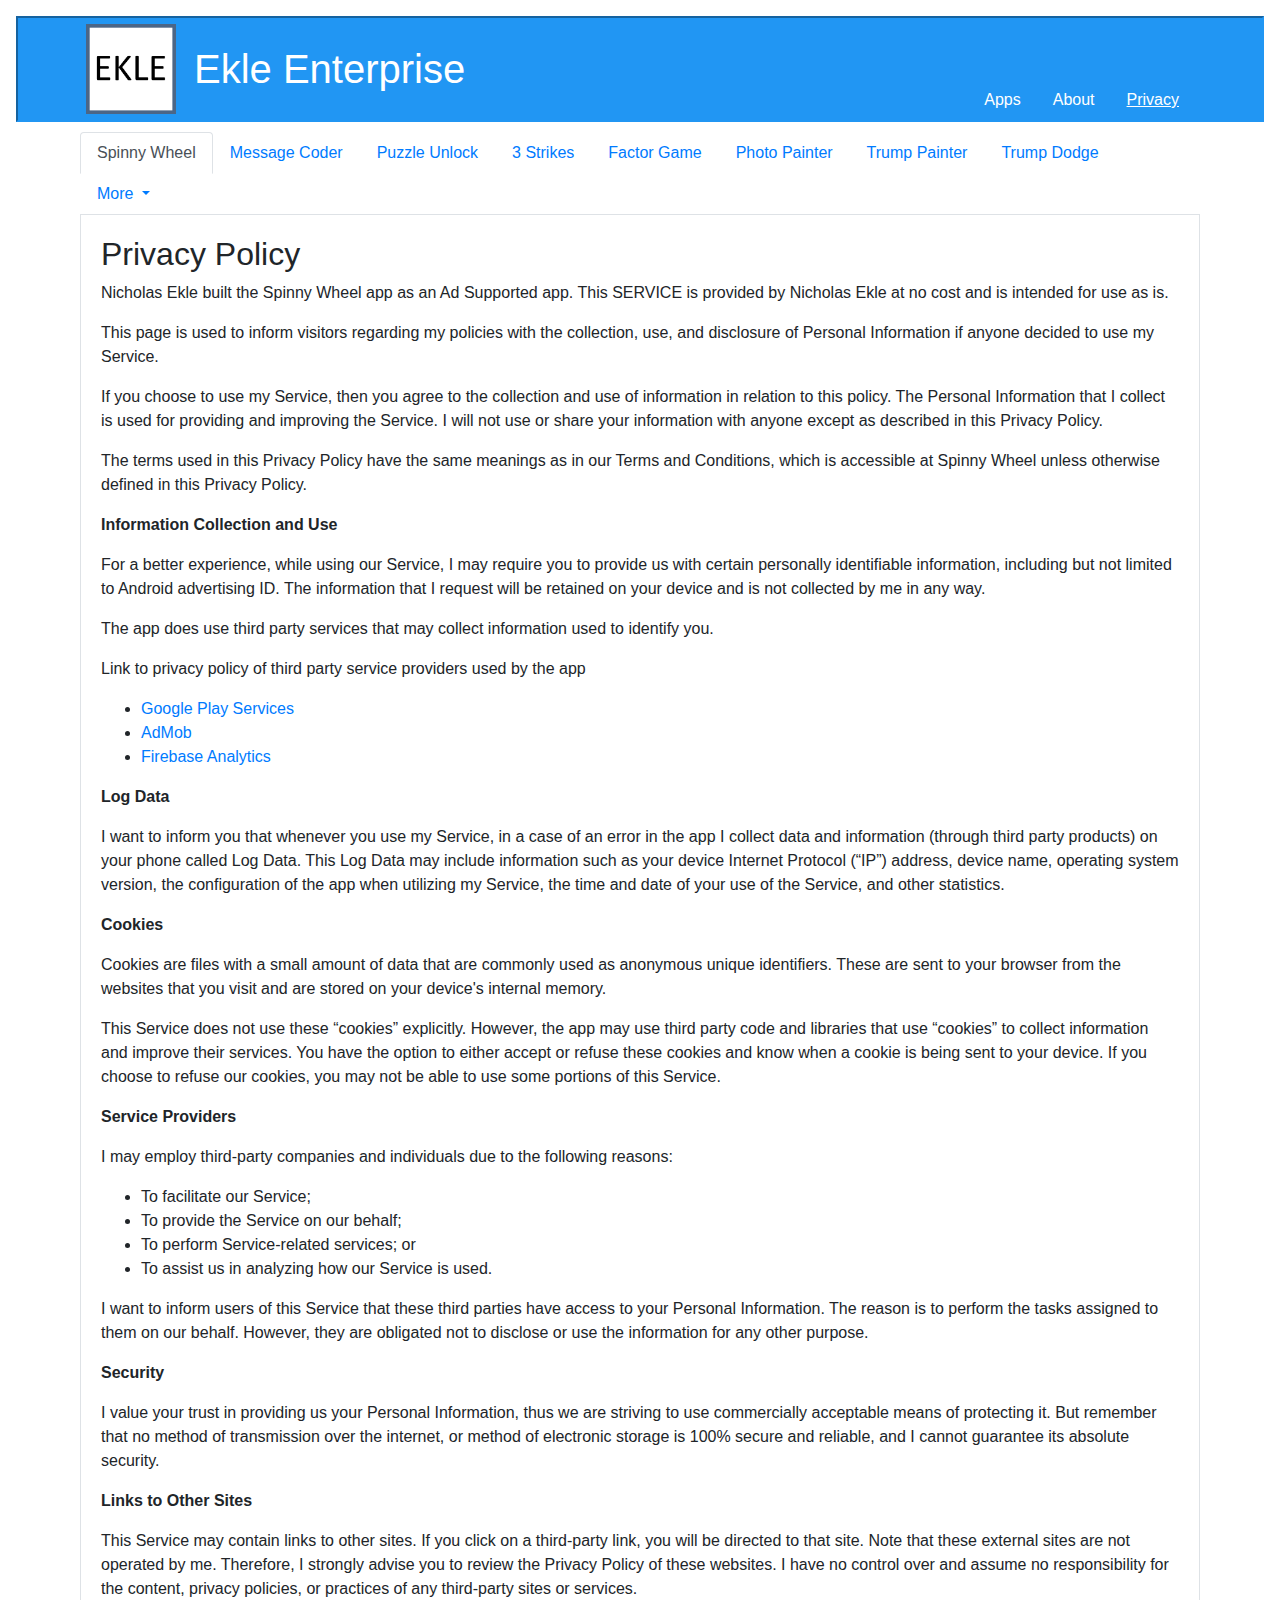
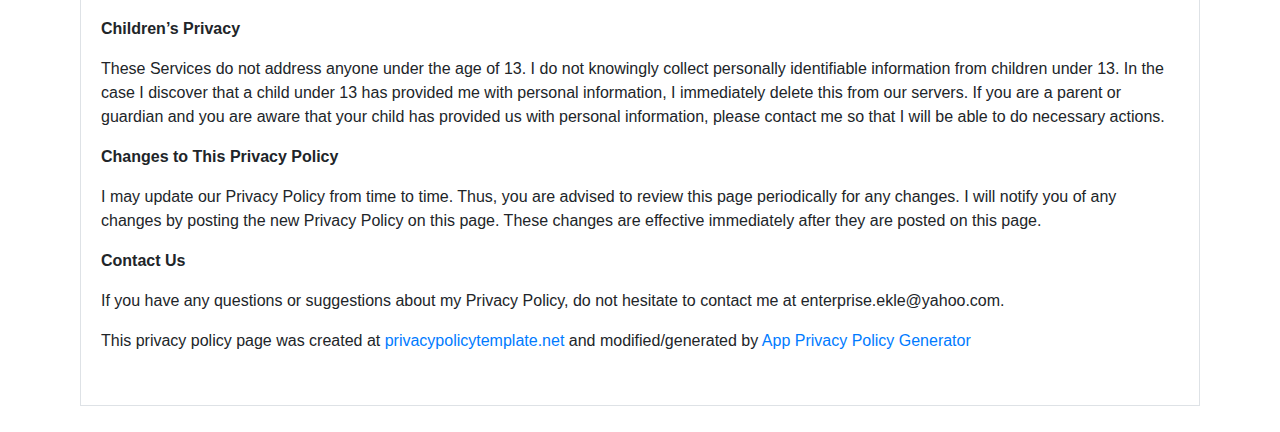
<file: html/privacy.html>
<!doctype html>

<html lang="en">

<head>
    <meta charset="utf-8">

    <title>Ekle Enterprise</title>
    <meta name="description" content="Ekle Enterprise">
    <meta name="author" content="Nicholas Ekle">

    <link rel="stylesheet" href="/css/rootStyle.css?v=1.0">

    <link rel="stylesheet" href="https://stackpath.bootstrapcdn.com/bootstrap/4.3.1/css/bootstrap.min.css"
        integrity="sha384-ggOyR0iXCbMQv3Xipma34MD+dH/1fQ784/j6cY/iJTQUOhcWr7x9JvoRxT2MZw1T" crossorigin="anonymous">

    <script src="https://code.jquery.com/jquery-3.3.1.slim.min.js"
        integrity="sha384-q8i/X+965DzO0rT7abK41JStQIAqVgRVzpbzo5smXKp4YfRvH+8abtTE1Pi6jizo"
        crossorigin="anonymous"></script>
    <script src="https://cdnjs.cloudflare.com/ajax/libs/popper.js/1.14.7/umd/popper.min.js"
        integrity="sha384-UO2eT0CpHqdSJQ6hJty5KVphtPhzWj9WO1clHTMGa3JDZwrnQq4sF86dIHNDz0W1"
        crossorigin="anonymous"></script>
    <script src="https://stackpath.bootstrapcdn.com/bootstrap/4.3.1/js/bootstrap.min.js"
        integrity="sha384-JjSmVgyd0p3pXB1rRibZUAYoIIy6OrQ6VrjIEaFf/nJGzIxFDsf4x0xIM+B07jRM"
        crossorigin="anonymous"></script>
</head>

<body>

    <div class="header">

        <div class="container">

            <div class="row">
                <div class="col-sm">
                    <table>
                        <tr>
                            <td>
                                <img class="header_eklelogo" src="/res/Avatar.png">

                            </td>
                            <td>
                                <h1 class="header_title">Ekle Enterprise</h1>
                            </td>
                        </tr>
                    </table>
                </div>

                <div class="col-sm  header_nav_list_align_bottom">
                    <ul class=" nav justify-content-end header_nav_list">
                        <li class="nav-item header_nav_list_item "><a class="nav-link header_nav_list_link"
                                href="/html/apps.html">Apps</a>
                        </li>
                        <li class="nav-item header_nav_list_item"><a class="nav-link header_nav_list_link"
                                href="#">About</a></li>
                        <li class="nav-item header_nav_list_item header_nav_list_item_selected"><a
                                class="nav-link header_nav_list_link" href="#">Privacy</a></li>
                    </ul>
                </div>
            </div>
        </div>
    </div>

    <div class="content">

        <div class="container">
            <div class="row">

                <div class="policy_frame">

                    <div class="policy_tabs_holder">
                        <ul class="nav nav-tabs" id="policy_tabs">
                            <li class="nav-item">
                                <a class="nav-link active" id="spinnyWheel-tab" data-toggle="tab" href="#spinnyWheel"
                                    role="tab" aria-controls="spinnyWheel" aria-selected="true">Spinny Wheel</a>
                            </li>

                            <li class="nav-item">
                                <a class="nav-link" id="messageCoder-tab" data-toggle="tab" href="#messageCoder"
                                    role="tab" aria-controls="messageCoder" aria-selected="true">Message Coder</a>
                            </li>

                            <li class="nav-item">
                                <a class="nav-link" id="puzzleUnlock-tab" data-toggle="tab" href="#puzzleUnlock"
                                    role="tab" aria-controls="puzzleUnlock" aria-selected="true">Puzzle Unlock</a>
                            </li>

                            <li class="nav-item">
                                <a class="nav-link" id="ThreeStrikes-tab" data-toggle="tab" href="#ThreeStrikes"
                                    role="tab" aria-controls="ThreeStrikes" aria-selected="true">3 Strikes</a>
                            </li>

                            <li class="nav-item">
                                <a class="nav-link" id="factorGame-tab" data-toggle="tab" href="#factorGame" role="tab"
                                    aria-controls="factorGame" aria-selected="true">Factor Game</a>
                            </li>

                            <li class="nav-item">
                                <a class="nav-link" id="photoPainter-tab" data-toggle="tab" href="#photoPainter"
                                    role="tab" aria-controls="photoPainter" aria-selected="true">Photo Painter</a>
                            </li>

                            <li class="nav-item">
                                <a class="nav-link" id="trumpainter-tab" data-toggle="tab" href="#trumpainter"
                                    role="tab" aria-controls="trumpainter" aria-selected="true">Trump Painter</a>
                            </li>

                            <li class="nav-item">
                                <a class="nav-link" id="trumpDodge-tab" data-toggle="tab" href="#trumpDodge" role="tab"
                                    aria-controls="trumpDodge" aria-selected="true">Trump Dodge</a>
                            </li>

                            <li class="nav-item dropdown">
                                <a class="nav-link dropdown-toggle" id="policy_tab_overflow" data-toggle="dropdown"
                                    href="javascript:{};">
                                    More <span class="caret"></span>
                                </a>
                                <ul class="dropdown-menu">
                                    <li style="display: none;"><a class="nav-link" id="spinnyWheel-tab-overflow"
                                            data-toggle="tab" href="#spinnyWheel" role="tab" aria-controls="spinnyWheel"
                                            aria-selected="true">Spinny Wheel</a></li>
                                    <li style="display: none;"><a class="nav-link" id="messageCoder-tab"
                                            data-toggle="tab" href="#messageCoder" role="tab"
                                            aria-controls="messageCoder" aria-selected="true">Message Coder</a></li>
                                    <li style="display: none;"><a class="nav-link" id="puzzleUnlock-tab"
                                            data-toggle="tab" href="#puzzleUnlock" role="tab"
                                            aria-controls="puzzleUnlock" aria-selected="true">Puzzle Unlock</a></li>
                                    <li style="display: none;"><a class="nav-link" id="ThreeStrikes-tab-overflow"
                                            data-toggle="tab" href="#ThreeStrikes" role="tab"
                                            aria-controls="ThreeStrikes" aria-selected="true">3 Strikes</a></li>
                                    <li style="display: none;"><a class="nav-link" id="factorGame-tab-overflow"
                                            data-toggle="tab" href="#factorGame" role="tab" aria-controls="factorGame"
                                            aria-selected="true">Factor Game</a>
                                    </li>
                                    <li style="display: none;"><a class="nav-link" id="photoPainter-tab-overflow"
                                            data-toggle="tab" href="#photoPainter" role="tab"
                                            aria-controls="photoPainter" aria-selected="true">Photo
                                            Painter</a></li>
                                    <li style="display: none;"><a class="nav-link" id="trumpainter-tab-overflow"
                                            data-toggle="tab" href="#trumpainter" role="tab" aria-controls="trumpainter"
                                            aria-selected="true">Trump Painter</a>
                                    </li>
                                    <li style="display: none;"><a class="nav-link" id="trumpDodge-tab-overflow"
                                            data-toggle="tab" href="#trumpDodge" role="tab" aria-controls="trumpDodge"
                                            aria-selected="true">Trump Dodge</a>
                                    </li>

                                </ul>
                            </li>
                        </ul>

                    </div>

                    <div class="policy_content">

                        <div class="tab-content" id="policy_tabs-content">
                            <div class="tab-pane fade show active" id="spinnyWheel" role="tabpanel"
                                aria-labelledby="spinnywheel-tab">
                                <div class="policy_border">
                                    <h2 class="western">
                                        Privacy Policy</h2>
                                    <div id="privacy_content" dir="ltr">
                                        <p>Nicholas Ekle built the Spinny
                                            Wheel app as an Ad Supported app. This SERVICE is provided by
                                            Nicholas Ekle at no cost and is intended for use as is.
                                        </p>
                                        <p>This page is used to inform visitors regarding my policies with
                                            the collection, use, and disclosure of Personal Information if
                                            anyone decided to use my Service.
                                        </p>
                                        <p>If you choose to use my Service, then you agree to the collection
                                            and use of information in relation to this policy. The Personal
                                            Information that I collect is used for providing and improving the
                                            Service. I will not use or share your information with anyone except
                                            as described in this Privacy Policy.
                                        </p>
                                        <p>The terms used in this Privacy Policy have the same meanings as
                                            in our Terms and Conditions, which is accessible at Spinny Wheel
                                            unless otherwise defined in this Privacy Policy.
                                        </p>
                                        <p><strong>Information Collection and Use</strong></p>
                                        <p>For a better experience, while using our Service, I may require
                                            you to provide us with certain personally identifiable information,
                                            including but not limited to Android advertising ID. The information
                                            that I request will be retained on your device and is not collected
                                            by me in any way.
                                        </p>
                                        <p>The app does use third party services that may collect
                                            information used to identify you.</p>
                                        <p>Link to privacy policy of third party service providers used by
                                            the app</p>
                                        <ul>
                                            <li>
                                                <p style="margin-bottom: 0in"><a
                                                        href="https://www.google.com/policies/privacy/"
                                                        target="_blank">Google
                                                        Play Services</a></p>
                                            <li>
                                                <p style="margin-bottom: 0in"><a
                                                        href="https://support.google.com/admob/answer/6128543?hl=en"
                                                        target="_blank">AdMob</a></p>
                                            <li>
                                                <p><a href="https://firebase.google.com/policies/analytics"
                                                        target="_blank">Firebase
                                                        Analytics</a></p>
                                        </ul>
                                        <p><strong>Log Data</strong></p>
                                        <p>I want to inform you that whenever you use my Service, in a case
                                            of an error in the app I collect data and information (through third
                                            party products) on your phone called Log Data. This Log Data may
                                            include information such as your device Internet Protocol (“IP”)
                                            address, device name, operating system version, the configuration of
                                            the app when utilizing my Service, the time and date of your use of
                                            the Service, and other statistics.
                                        </p>
                                        <p><strong>Cookies</strong></p>
                                        <p>Cookies are files with a small amount of data that are commonly
                                            used as anonymous unique identifiers. These are sent to your browser
                                            from the websites that you visit and are stored on your device's
                                            internal memory.
                                        </p>
                                        <p>This Service does not use these “cookies” explicitly.
                                            However, the app may use third party code and libraries that use
                                            “cookies” to collect information and improve their services. You
                                            have the option to either accept or refuse these cookies and know
                                            when a cookie is being sent to your device. If you choose to refuse
                                            our cookies, you may not be able to use some portions of this
                                            Service.
                                        </p>
                                        <p><strong>Service Providers</strong></p>
                                        <p>I may employ third-party companies and individuals due to the
                                            following reasons:</p>
                                        <ul>
                                            <li>
                                                <p style="margin-bottom: 0in">To facilitate our Service;
                                                </p>
                                            <li>
                                                <p style="margin-bottom: 0in">To provide the Service on our
                                                    behalf;
                                                </p>
                                            <li>
                                                <p style="margin-bottom: 0in">To perform Service-related
                                                    services; or
                                                </p>
                                            <li>
                                                <p>To assist us in analyzing how our Service is used.</p>
                                        </ul>
                                        <p>I want to inform users of this Service that these third parties
                                            have access to your Personal Information. The reason is to perform
                                            the tasks assigned to them on our behalf. However, they are
                                            obligated not to disclose or use the information for any other
                                            purpose.
                                        </p>
                                        <p><strong>Security</strong></p>
                                        <p>I value your trust in providing us your Personal Information,
                                            thus we are striving to use commercially acceptable means of
                                            protecting it. But remember that no method of transmission over the
                                            internet, or method of electronic storage is 100% secure and
                                            reliable, and I cannot guarantee its absolute security.
                                        </p>
                                        <p><strong>Links to Other Sites</strong></p>
                                        <p>This Service may contain links to other sites. If you click on a
                                            third-party link, you will be directed to that site. Note that these
                                            external sites are not operated by me. Therefore, I strongly advise
                                            you to review the Privacy Policy of these websites. I have no
                                            control over and assume no responsibility for the content, privacy
                                            policies, or practices of any third-party sites or services.
                                        </p>
                                        <p><strong>Children’s Privacy</strong></p>
                                        <p>These Services do not address anyone under the age of 13. I do
                                            not knowingly collect personally identifiable information from
                                            children under 13. In the case I discover that a child under 13 has
                                            provided me with personal information, I immediately delete this
                                            from our servers. If you are a parent or guardian and you are aware
                                            that your child has provided us with personal information, please
                                            contact me so that I will be able to do necessary actions.
                                        </p>
                                        <p><strong>Changes to This Privacy Policy</strong></p>
                                        <p>I may update our Privacy Policy from time to time. Thus, you are
                                            advised to review this page periodically for any changes. I will
                                            notify you of any changes by posting the new Privacy Policy on this
                                            page. These changes are effective immediately after they are posted
                                            on this page.
                                        </p>
                                        <p><strong>Contact Us</strong></p>
                                        <p>If you have any questions or suggestions about my Privacy Policy,
                                            do not hesitate to contact me at enterprise.ekle@yahoo.com.
                                        </p>
                                        <p>This privacy policy page was created at <a
                                                href="https://privacypolicytemplate.net/"
                                                target="_blank">privacypolicytemplate.net</a>
                                            and modified/generated by <a
                                                href="https://app-privacy-policy-generator.firebaseapp.com/"
                                                target="_blank">App
                                                Privacy Policy Generator</a></p>
                                    </div>
                                    <p style="margin-bottom: 0in; line-height: 100%"><br />

                                    </p>
                                </div>
                            </div>


                            <div class="tab-pane fade" id="messageCoder" role="tabpanel"
                                aria-labelledby="messageCoder-tab messageCoder-tab-overflow">
                                <div class="policy_border">
                                    <h2>Message Coder</h2>
                                    <p>Message Coder does not have a privacy policy at this time</p>
                                </div>
                            </div>

                            <div class="tab-pane fade" id="puzzleUnlock" role="tabpanel"
                                aria-labelledby="puzzleUnlock-tab puzzleUnlock-tab-overflow">
                                <div class="policy_border">
                                    <h2>Puzzle Unlock</h2>
                                    <strong>Privacy Policy</strong> <p>
                                        Ekle Enterprise built the Puzzle Unlock app as
                                        a Free app. This SERVICE is provided by
                                        Ekle Enterprise at no cost and is intended for use as
                                        is.
                                      </p> <p>
                                        This page is used to inform visitors regarding our
                                        policies with the collection, use, and disclosure of Personal
                                        Information if anyone decided to use our Service.
                                      </p> <p>
                                        If you choose to use our Service, then you agree to
                                        the collection and use of information in relation to this
                                        policy. The Personal Information that we collect is
                                        used for providing and improving the Service. We will not use or share your information with
                                        anyone except as described in this Privacy Policy.
                                      </p> <p>
                                        The terms used in this Privacy Policy have the same meanings
                                        as in our Terms and Conditions, which is accessible at
                                        Puzzle Unlock unless otherwise defined in this Privacy Policy.
                                      </p> <p><strong>Information Collection and Use</strong></p> <p>
                                        For a better experience, while using our Service, we
                                        may require you to provide us with certain personally
                                        identifiable information. The information that
                                        we request will be retained by us and used as described in this privacy policy.
                                      </p> <div><p>
                                          The app does use third party services that may collect
                                          information used to identify you.
                                        </p> <p>
                                          Link to privacy policy of third party service providers used
                                          by the app
                                        </p> <ul><li><a href="https://www.google.com/policies/privacy/" target="_blank" rel="noopener noreferrer">Google Play Services</a></li><li><a href="https://support.google.com/admob/answer/6128543?hl=en" target="_blank" rel="noopener noreferrer">AdMob</a></li><li><a href="https://firebase.google.com/policies/analytics" target="_blank" rel="noopener noreferrer">Google Analytics for Firebase</a></li><li><a href="https://firebase.google.com/support/privacy/" target="_blank" rel="noopener noreferrer">Firebase Crashlytics</a></li><!----><!----><!----><!----><!----><!----><!----><!----><!----><!----><!----><!----><!----><!----><!----><!----><!----><!----></ul></div> <p><strong>Log Data</strong></p> <p>
                                        We want to inform you that whenever you
                                        use our Service, in a case of an error in the app
                                        we collect data and information (through third party
                                        products) on your phone called Log Data. This Log Data may
                                        include information such as your device Internet Protocol
                                        (“IP”) address, device name, operating system version, the
                                        configuration of the app when utilizing our Service,
                                        the time and date of your use of the Service, and other
                                        statistics.
                                      </p> <p><strong>Cookies</strong></p> <p>
                                        Cookies are files with a small amount of data that are
                                        commonly used as anonymous unique identifiers. These are sent
                                        to your browser from the websites that you visit and are
                                        stored on your device's internal memory.
                                      </p> <p>
                                        This Service does not use these “cookies” explicitly. However,
                                        the app may use third party code and libraries that use
                                        “cookies” to collect information and improve their services.
                                        You have the option to either accept or refuse these cookies
                                        and know when a cookie is being sent to your device. If you
                                        choose to refuse our cookies, you may not be able to use some
                                        portions of this Service.
                                      </p> <p><strong>Service Providers</strong></p> <p>
                                        We may employ third-party companies and
                                        individuals due to the following reasons:
                                      </p> <ul><li>To facilitate our Service;</li> <li>To provide the Service on our behalf;</li> <li>To perform Service-related services; or</li> <li>To assist us in analyzing how our Service is used.</li></ul> <p>
                                        We want to inform users of this Service
                                        that these third parties have access to your Personal
                                        Information. The reason is to perform the tasks assigned to
                                        them on our behalf. However, they are obligated not to
                                        disclose or use the information for any other purpose.
                                      </p> <p><strong>Security</strong></p> <p>
                                        We value your trust in providing us your
                                        Personal Information, thus we are striving to use commercially
                                        acceptable means of protecting it. But remember that no method
                                        of transmission over the internet, or method of electronic
                                        storage is 100% secure and reliable, and we cannot
                                        guarantee its absolute security.
                                      </p> <p><strong>Links to Other Sites</strong></p> <p>
                                        This Service may contain links to other sites. If you click on
                                        a third-party link, you will be directed to that site. Note
                                        that these external sites are not operated by us.
                                        Therefore, we strongly advise you to review the
                                        Privacy Policy of these websites. We have
                                        no control over and assume no responsibility for the content,
                                        privacy policies, or practices of any third-party sites or
                                        services.
                                      </p> <p><strong>Children’s Privacy</strong></p> <p>
                                        These Services do not address anyone under the age of 13.
                                        We do not knowingly collect personally
                                        identifiable information from children under 13. In the case
                                        we discover that a child under 13 has provided
                                        us with personal information, we immediately
                                        delete this from our servers. If you are a parent or guardian
                                        and you are aware that your child has provided us with
                                        personal information, please contact us so that
                                        we will be able to do necessary actions.
                                      </p> <p><strong>Changes to This Privacy Policy</strong></p> <p>
                                        We may update our Privacy Policy from
                                        time to time. Thus, you are advised to review this page
                                        periodically for any changes. We will
                                        notify you of any changes by posting the new Privacy Policy on
                                        this page.
                                      </p> <p>This policy is effective as of 2020-08-04</p> <p><strong>Contact Us</strong></p> <p>
                                        If you have any questions or suggestions about our
                                        Privacy Policy, do not hesitate to contact us at enterprise.ekle@gmail.com.
                                      </p> <p>
                                        This privacy policy page was created at
                                        <a href="https://privacypolicytemplate.net" target="_blank" rel="noopener noreferrer">privacypolicytemplate.net</a>
                                        and modified/generated by
                                        <a href="https://app-privacy-policy-generator.firebaseapp.com/" target="_blank" rel="noopener noreferrer">App Privacy Policy Generator</a></p>
                                </div>
                            </div>

                            <div class="tab-pane fade" id="ThreeStrikes" role="tabpanel"
                                aria-labelledby="ThreeStrikes-tab ThreeStrikes-tab-overflow">
                                <div class="policy_border">
                                    <h2>3 Strikes</h2>
                                    <p>3 Strikes does not have a privacy policy at this time</p>
                                </div>
                            </div>

                            <div class="tab-pane fade" id="factorGame" role="tabpanel"
                                aria-labelledby="factorGame-tab factorGame-tab-overflow">
                                <div class="policy_border">
                                    <h2>Factoring Game</h2>
                                    <p>Factoring Game does not have a privacy policy at this time</p>
                                </div>
                            </div>

                            <div class="tab-pane fade" id="photoPainter" role="tabpanel"
                                aria-labelledby="photoPainter-tab photoPainter-tab-overflow">
                                <div class="policy_border">
                                    <h2>Photo Painter</h2>
                                    <p>Photo Painter does not have a privacy policy at this time</p>
                                </div>
                            </div>

                            <div class="tab-pane fade" id="trumpainter" role="tabpanel"
                                aria-labelledby="trumpainter-tab trumpainter-tab-overflow">
                                <div class="policy_border">
                                    <h2>Trump Painter</h2>
                                    <style>
                                        body {
                                            font-family: 'Helvetica Neue', Helvetica, Arial, sans-serif;
                                            padding: 1em;
                                        }
                                    </style>

                                    <strong>Privacy Policy</strong>
                                    <p>
                                        Nicholas Ekle built the Trumppainter app as
                                        an Ad Supported app. This SERVICE is provided by
                                        Nicholas Ekle at no cost and is intended for use as
                                        is.
                                    </p>
                                    <p>
                                        This page is used to inform visitors regarding my
                                        policies with the collection, use, and disclosure of Personal
                                        Information if anyone decided to use my Service.
                                    </p>
                                    <p>
                                        If you choose to use my Service, then you agree to
                                        the collection and use of information in relation to this
                                        policy. The Personal Information that I collect is
                                        used for providing and improving the Service. I will not use or share your
                                        information with
                                        anyone except as described in this Privacy Policy.
                                    </p>
                                    <p>
                                        The terms used in this Privacy Policy have the same meanings
                                        as in our Terms and Conditions, which is accessible at
                                        Trumppainter unless otherwise defined in this Privacy Policy.
                                    </p>
                                    <p><strong>Information Collection and Use</strong></p>
                                    <p>
                                        For a better experience, while using our Service, I
                                        may require you to provide us with certain personally
                                        identifiable information, including but not limited to Android advertising
                                        ID. The information that
                                        I request will be retained on your device and is not collected by me in any
                                        way.
                                    </p>
                                    <div>
                                        <p>
                                            The app does use third party services that may collect
                                            information used to identify you.
                                        </p>
                                        <p>
                                            Link to privacy policy of third party service providers used
                                            by the app
                                        </p>
                                        <ul>
                                            <li><a href="https://www.google.com/policies/privacy/" target="_blank"
                                                    rel="noopener noreferrer">Google Play Services</a></li>
                                            <li><a href="https://support.google.com/admob/answer/6128543?hl=en"
                                                    target="_blank" rel="noopener noreferrer">AdMob</a></li>
                                            <li><a href="https://firebase.google.com/policies/analytics" target="_blank"
                                                    rel="noopener noreferrer">Google Analytics for
                                                    Firebase</a></li>
                                            <li><a href="https://firebase.google.com/support/privacy/" target="_blank"
                                                    rel="noopener noreferrer">Firebase
                                                    Crashlytics</a></li>
                                            <!---->
                                            <!---->
                                            <!---->
                                            <!---->
                                            <!---->
                                            <!---->
                                            <!---->
                                            <!---->
                                            <!---->
                                            <!---->
                                            <!---->
                                            <!---->
                                            <!---->
                                            <!---->
                                            <!---->
                                            <!---->
                                            <!---->
                                        </ul>
                                    </div>
                                    <p><strong>Log Data</strong></p>
                                    <p>
                                        I want to inform you that whenever you
                                        use my Service, in a case of an error in the app
                                        I collect data and information (through third party
                                        products) on your phone called Log Data. This Log Data may
                                        include information such as your device Internet Protocol
                                        (“IP”) address, device name, operating system version, the
                                        configuration of the app when utilizing my Service,
                                        the time and date of your use of the Service, and other
                                        statistics.
                                    </p>
                                    <p><strong>Cookies</strong></p>
                                    <p>
                                        Cookies are files with a small amount of data that are
                                        commonly used as anonymous unique identifiers. These are sent
                                        to your browser from the websites that you visit and are
                                        stored on your device's internal memory.
                                    </p>
                                    <p>
                                        This Service does not use these “cookies” explicitly. However,
                                        the app may use third party code and libraries that use
                                        “cookies” to collect information and improve their services.
                                        You have the option to either accept or refuse these cookies
                                        and know when a cookie is being sent to your device. If you
                                        choose to refuse our cookies, you may not be able to use some
                                        portions of this Service.
                                    </p>
                                    <p><strong>Service Providers</strong></p>
                                    <p>
                                        I may employ third-party companies and
                                        individuals due to the following reasons:
                                    </p>
                                    <ul>
                                        <li>To facilitate our Service;</li>
                                        <li>To provide the Service on our behalf;</li>
                                        <li>To perform Service-related services; or</li>
                                        <li>To assist us in analyzing how our Service is used.</li>
                                    </ul>
                                    <p>
                                        I want to inform users of this Service
                                        that these third parties have access to your Personal
                                        Information. The reason is to perform the tasks assigned to
                                        them on our behalf. However, they are obligated not to
                                        disclose or use the information for any other purpose.
                                    </p>
                                    <p><strong>Security</strong></p>
                                    <p>
                                        I value your trust in providing us your
                                        Personal Information, thus we are striving to use commercially
                                        acceptable means of protecting it. But remember that no method
                                        of transmission over the internet, or method of electronic
                                        storage is 100% secure and reliable, and I cannot
                                        guarantee its absolute security.
                                    </p>
                                    <p><strong>Links to Other Sites</strong></p>
                                    <p>
                                        This Service may contain links to other sites. If you click on
                                        a third-party link, you will be directed to that site. Note
                                        that these external sites are not operated by me.
                                        Therefore, I strongly advise you to review the
                                        Privacy Policy of these websites. I have
                                        no control over and assume no responsibility for the content,
                                        privacy policies, or practices of any third-party sites or
                                        services.
                                    </p>
                                    <p><strong>Children’s Privacy</strong></p>
                                    <p>
                                        These Services do not address anyone under the age of 13.
                                        I do not knowingly collect personally
                                        identifiable information from children under 13. In the case
                                        I discover that a child under 13 has provided
                                        me with personal information, I immediately
                                        delete this from our servers. If you are a parent or guardian
                                        and you are aware that your child has provided us with
                                        personal information, please contact me so that
                                        I will be able to do necessary actions.
                                    </p>
                                    <p><strong>Changes to This Privacy Policy</strong></p>
                                    <p>
                                        I may update our Privacy Policy from
                                        time to time. Thus, you are advised to review this page
                                        periodically for any changes. I will
                                        notify you of any changes by posting the new Privacy Policy on
                                        this page.
                                    </p>
                                    <p>This policy is effective as of 2020-06-24</p>
                                    <p><strong>Contact Us</strong></p>
                                    <p>
                                        If you have any questions or suggestions about my
                                        Privacy Policy, do not hesitate to contact me at enterprise.ekle@gmail.com.
                                    </p>
                                    <p>
                                        This privacy policy page was created at
                                        <a href="https://privacypolicytemplate.net" target="_blank"
                                            rel="noopener noreferrer">privacypolicytemplate.net</a>
                                        and modified/generated by
                                        <a href="https://app-privacy-policy-generator.firebaseapp.com/" target="_blank"
                                            rel="noopener noreferrer">App Privacy Policy
                                            Generator</a></p>


                                </div>
                            </div>

                            <div class="tab-pane fade" id="trumpDodge" role="tabpanel"
                                aria-labelledby="trumpDodge-tab trumpDodge-tab-overlfow">
                                <div class="policy_border">
                                    <h2>Trump Dodge</h2>
                                    <p>Trump Dodge does not have a privacy policy at this time</p>
                                </div>
                            </div>


                        </div>



                    </div>

                </div>
            </div>
        </div>


    </div>
    </div>


    <script>
        // Javascript to enable link to tab
        var hash = document.location.hash;
        var prefix = "to_";
        if (hash) {
            $('.nav-tabs a[href="' + hash.replace(prefix, "") + '"]').tab('show');
        }
        // Change hash for page-reload
        $('.nav-tabs a').on('shown.bs.tab', function (e) {
            window.location.hash = e.target.hash.replace("#", "#" + prefix);
        });


        $("a.nav-link").on("click", function () {
            $("#policy_tab_overflow").get(0).innerText = "More ";
            var a = this;
            $(".dropdown-menu a.nav-link").each(function () {
                if (this === a) return;
                this.classList.remove("active");
            });
        });

        $(".dropdown-menu a.nav-link").each(function () {
            this.addEventListener("click", function () {
                $("#policy_tab_overflow").get(0).innerText = this.innerText + " ";
            });
        });

    </script>

    <script>

        function handleResize() {
            $("#policy_tabs > li").show();
            $("#policy_tabs .dropdown").hide();
            $("#policy_tabs .dropdown-menu li").hide();

            var width = $("#policy_tabs").width();
            var tmpWidth = 0;
            var moreWidth = 80;

            $("#policy_tabs > li").each(function () {
                tmpWidth += $(this).width();

                if (tmpWidth + moreWidth > width) {
                    $(this).hide();
                    $("#policy_tabs > .dropdown").show();
                    $("#policy_tabs .dropdown-menu li a[href='" + $(this).find('a').attr('href') + "']").parent().show();
                }
                return;
            });
        }

        handleResize();

        $(window).resize(handleResize);
    </script>


</body>

</html>
</file>
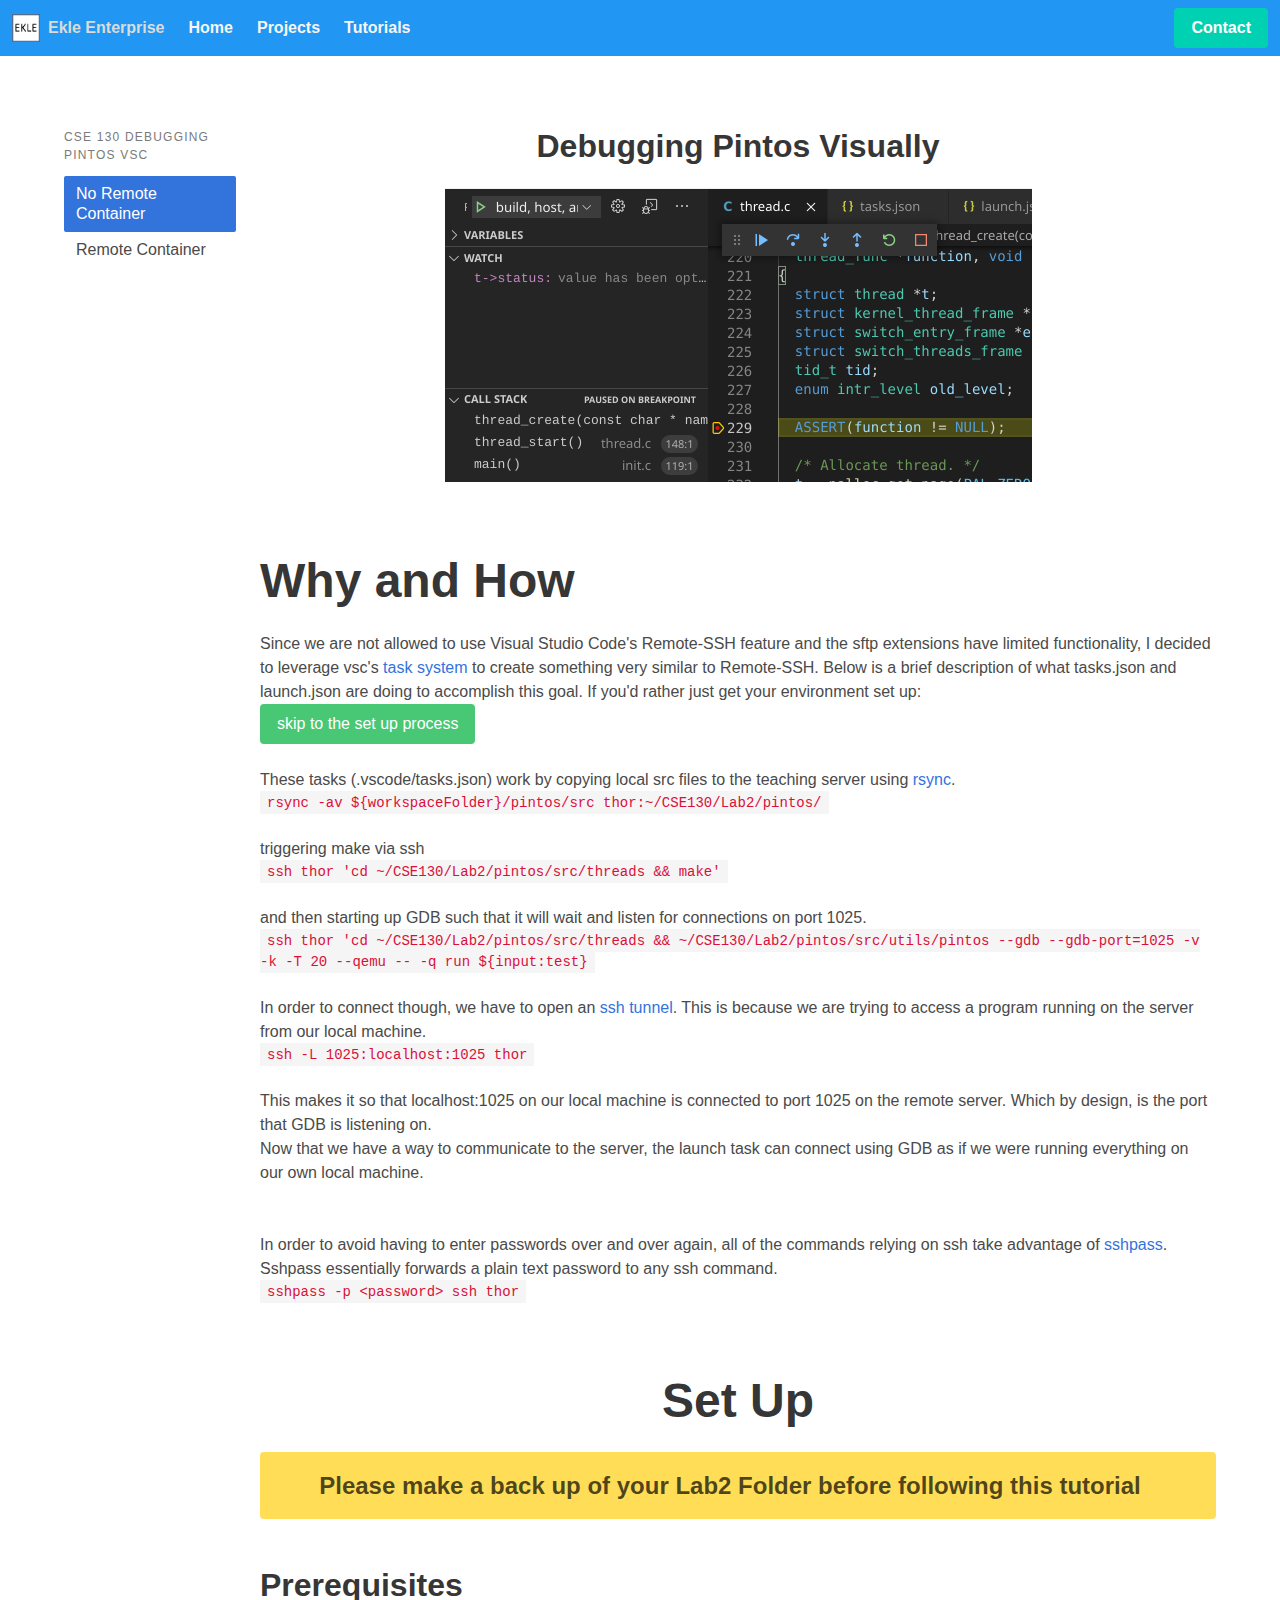
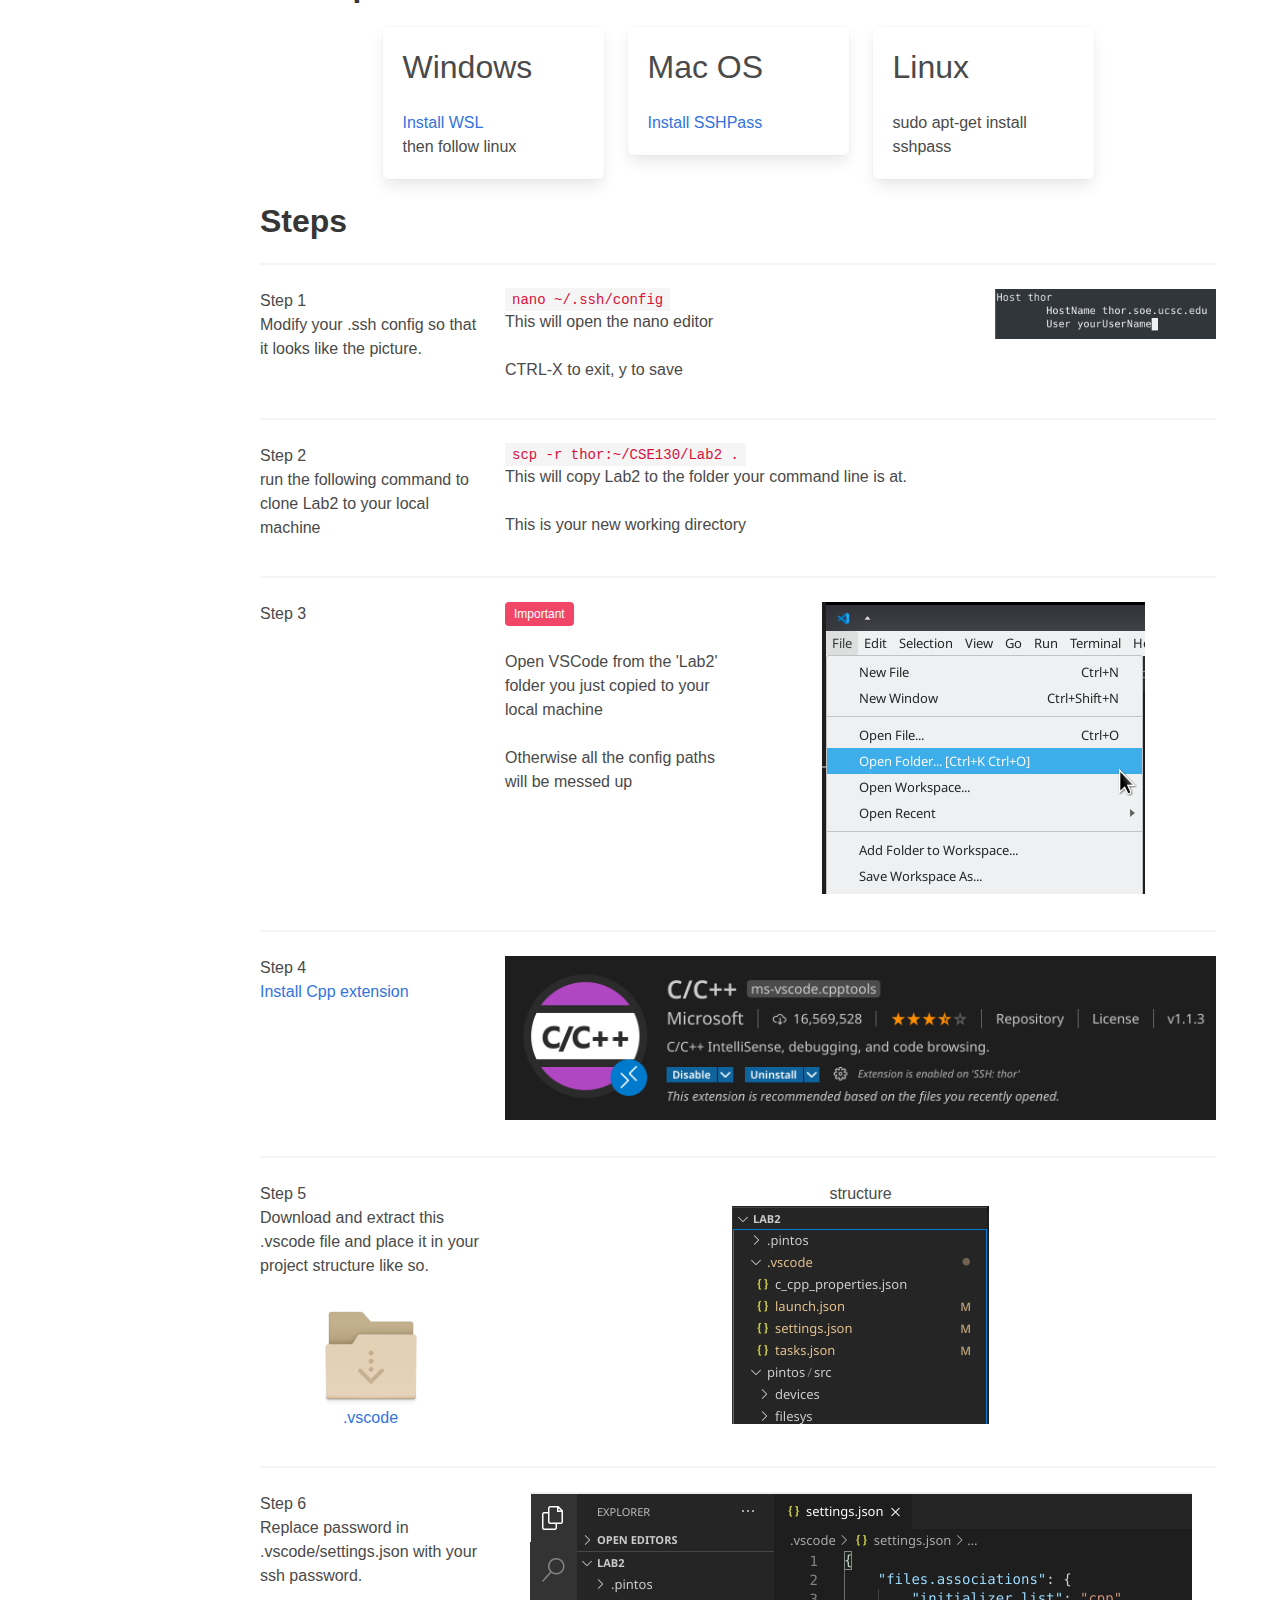
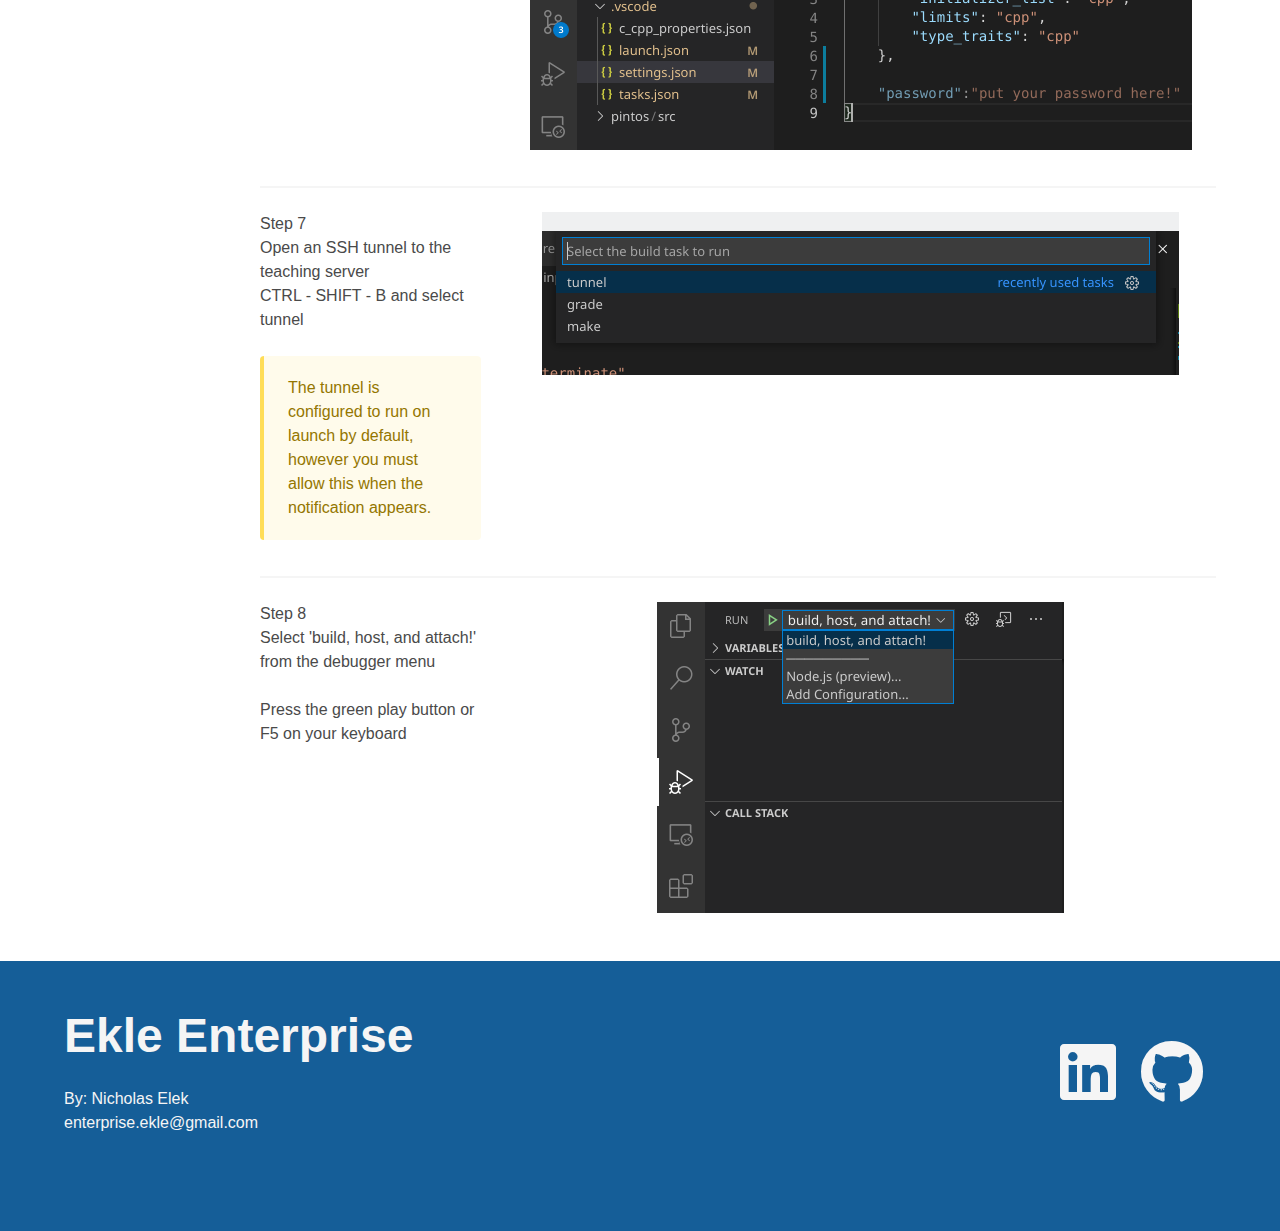
<file: html/tutorials.html>
<html>

    <head>
        <meta charset="utf-8">
        <meta name="viewport" content="width=device-width, initial-scale=1">
        <title>Home</title>
        <link rel="stylesheet" href="/css/bulma.css">
        <link rel="stylesheet" href="/css/fa/css/all.min.css">
        <link rel="stylesheet" href="/css/ekle2.css">
        <link rel="preconnect" href="https://fonts.gstatic.com">
        <link href="https://fonts.googleapis.com/css2?family=Inconsolata:wght@700&display=swap" rel="stylesheet">
    
        <meta property="og:type" content="website">
        <meta property="og:url" content="ekleenterprise.com">
        <meta property="og:title" content="Ekle Enterprise">
        <meta property="og:description" content="Software Development">
        <meta property="og:image" content="https://www.ekleenterprise.com/res/Avatar.png">
    
        <link rel="icon" 
          type="image/png" 
          href="/res/favicon.png">
    
    </head>

<body>




    <nav class="navbar" role="navigation" aria-label="main_navigation" style="background: #2196F3;">
        <div class="navbar-brand ">
            <a class="navbar-item has-text-light" href="/html/home.html">
                <img class="mr-2" src="/res/Avatar.png" width="" height="112">
                <strong>Ekle Enterprise</strong>
            </a>

            <a role="button" class="navbar-burger has-text-light" aria-label="menu" aria-expanded="false"
                data-target="main_navbar">
                <span aria-hidden="true"></span>
                <span aria-hidden="true"></span>
                <span aria-hidden="true"></span>
            </a>
        </div>

        <div id="main_navbar" class="navbar-menu" style="background: #2196F3;">
            <div class="navbar-start">
                <a class="navbar-item has-text-light" href="/html/home.html">
                    <strong>Home</strong>
                </a>

                <a class="navbar-item has-text-light" href="/html/projects.html">
                    <strong>Projects</strong>
                </a>

                <a class="navbar-item has-text-light" href="/html/tutorials.html">
                    <strong> Tutorials </strong>
                </a>

            </div>

            <div class="navbar-end">
                <div class="navbar-item">
                    <div class="buttons">
                        <a class="button is-primary" href="mailto:enterprise.ekle@gmail.com">
                            <strong>Contact</strong>
                        </a>
                    </div>
                </div>
            </div>
        </div>
    </nav>

    <br>


    <style>
        code {
            
            
            
        }

        .code_wrap{
            background:#f5f5f5 ;
            white-space: pre-wrap;
            overflow: scroll;
            text-overflow: clip;
            
        }
    </style>

    <section class="section">

        <div class="container">


            <div class="columns">
                <aside id="projects" class="aside menu column is-2">
                    <p class="menu-label">
                        CSE 130 Debugging Pintos VSC
                    </p>
                    <ul class="menu-list">
                        <li><a class="is-active" onclick="to_projct(this,'tutorial_vsc_130_no_remote_container')">No Remote Container</a></li>
                        <li><a onclick="to_projct(this,'tutorial_vsc_130_with_remote_container')">Remote Container</a></li>

                    </ul>
                </aside>
                <div class="column">
                    <div id="tutorial_vsc_130_with_remote_container" class="project_hidden">
                        <div class="">
                            <h1 class="title has-text-centered">
                                Debugging Pintos Visually
                            </h1>

                            <img style="display: block; margin-left: auto; margin-right: auto;" src=/res/130debug.png>

                            <br>


                            <div class="title">Steps</div>
                            <hr>
                            <div class="columns  is-centered">
                                <div class="column is-one-quarter">
                                    <div class="content">
                                        <div>Step 1</div>


                                    </div>
                                </div>
                                <div class="column is-one-half">
                                    <div>Open VSCode from the 'pintos' folder you copied to your home directory</div>
                                    <br>
                                    <div>Otherwise all the config paths will be messed up</div>
                                </div>
                            </div>

                            <hr>

                            <div class="columns  is-centered">
                                <div class="column is-one-quarter">
                                    <div class="content">
                                        <div>Step 2</div>
                                        <a
                                            href="https://marketplace.visualstudio.com/items?itemName=ms-vscode.cpptools">Install
                                            Cpp
                                            extension</a>

                                    </div>
                                </div>
                                <div class="column is-one-half">
                                    <img style="margin-left:auto; margin-right:auto; display:block"
                                        src="/res/130cppext.png" />
                                </div>
                            </div>

                            <hr>
                            <div class="columns is-centered">
                                <div class="column is-one-quarter">
                                    <div class="content">
                                        <div>Step 3</div>
                                        <div>Add tasks.json</div>

                                    </div>
                                </div>
                                <div class="column is-one-quarter">
                                    <div>structure</div>
                                    <img src="/res/130dirstruct.png" />
                                </div>
                                <div class="column is-half">
                                    <div>.vscode/tasks.json</div>
                                    <div class="code_wrap">
                                        
{
 "tasks": [
  {
   "label": "make",
   "type": "shell",
   "command": "make -C ${workspaceFolder}/src/threads/"
  },
  {
   "label": "host debug",
   "type": "shell",
   "command": "cd ${workspaceFolder}/src/threads && ${workspaceFolder}/src/utils/pintos --gdb --gdb-port=1025 -v -k -T 20 --qemu  -- -q  run alarm-single",
   "dependsOn": "make",
   "isBackground": true,
   "problemMatcher": {
    "pattern": {
     "regexp": "(qemu-system-i386)",
     "line": 1
    },
    "background": {
     "activeOnStart": true,
     "beginsPattern": "(qemu-system-i386)",
     "endsPattern": "(qemu-system-i386)"
    }
   }
  }
 ],
 "version": "2.0.0"
}
                      
                                    </div>
                                </div>

                            </div>


                            <hr>
                            <div class="columns  is-centered">
                                <div class="column is-one-quarter">
                                    <div class="content">
                                        <div>Step 4</div>
                                        <div>Add launch.json</div>

                                    </div>
                                </div>
                                <div class="column is-one-quarter">
                                    <div>structure</div>
                                    <img src="/res/130dirstruct.png" />
                                </div>
                                <div class="column is-half">
                                    <div>.vscode/launch.json</div>
                                    <div class="code_wrap">
{
  // Use IntelliSense to learn about possible attributes.
  // Hover to view descriptions of existing attributes.
  // For more information, visit: https://go.microsoft.com/fwlink/?linkid=830387
  "version": "0.2.0",
  "configurations": [
    {
      "name": "build, host, and attach!",
      "type": "cppdbg",
      "request": "launch",
      "cwd": "${workspaceFolder}/src/threads",       
      "miDebuggerServerAddress": "localhost:1025",
      "miDebuggerPath": "/usr/bin/gdb",
      "program": "build/kernel.o",
      "miDebuggerArgs": "-x ../utils/../misc/gdb-macros",
      "MIMode": "gdb",
      "setupCommands": [
        {
          "description": "Enable pretty-printing for gdb",
          "text": "-enable-pretty-printing",
          "ignoreFailures": true
        },
          
      ],
      "preLaunchTask": "host debug",
    }
  ]
}
                      </div>
                                </div>

                            </div>

                            <hr>
                            <div class="columns  is-centered">
                                <div class="column is-one-quarter">
                                    <div class="content">
                                        <div>Step 5</div>
                                        <div>
                                            Select 'build, host, and attach!' from the debugger menu
                                        </div>
                                        <br>
                                        <div>
                                            Press the green play button or F5 on your keyboard
                                        </div>

                                    </div>
                                </div>
                                <div class="column is-three-quarters">
                                    <img style="margin-left:auto; margin-right:auto; display:block"
                                        src="/res/130run.png" />
                                </div>
                            </div>


                        </div>
                    </div>

                    <div id="tutorial_vsc_130_no_remote_container" class="project_active">
                        
                        <script>
                            function skipto() {
                        
                              window.location.hash = "setup"
                              history.replaceState(null, null, ' ');
                        
                            }
                        
                          </script>
                        
                        <div class="container">
                            <h1 class="title has-text-centered">
                                Debugging Pintos Visually
                            </h1>

                            <img style="display: block; margin-left: auto; margin-right: auto;" src=/res/130debug.png>

                            <br>
                            <br>


                            <br>
                            <div class="title is-1">Why and How</div>
                            <p>Since we are not allowed to use Visual Studio Code's Remote-SSH feature and the sftp
                                extensions have limited
                                functionality, I decided to leverage vsc's <a
                                    href="https://code.visualstudio.com/docs/editor/tasks" target="blank">task
                                    system</a> to create something very similar to Remote-SSH.
                                Below is a brief description of what tasks.json and launch.json are doing to accomplish
                                this goal. If you'd
                                rather just get your environment set up: </p>
                            <button class="button is-success" onclick="skipto()"> skip to the set up process </button>
                            <br><br>
                            <p>These tasks (.vscode/tasks.json) work by copying local src files to the teaching server
                                using <a href="https://en.wikipedia.org/wiki/Rsync" target="blank"> rsync</a>. </p>
                            <code>rsync -av ${workspaceFolder}/pintos/src thor:~/CSE130/Lab2/pintos/</code>
                            <br><br>
                            <p>triggering make via ssh</p>
                            <code>ssh thor 'cd ~/CSE130/Lab2/pintos/src/threads && make'</code>
                            <br><br>
                            <p>and then starting up GDB such that it will wait and listen for connections on port 1025.
                            </p>
                            <code>ssh thor 'cd ~/CSE130/Lab2/pintos/src/threads && ~/CSE130/Lab2/pintos/src/utils/pintos --gdb --gdb-port=1025 -v -k -T 20 --qemu  -- -q  run ${input:test} </code>
                            <br><br>

                            <p>In order to connect though, we have to open an <a
                                    href="https://www.ssh.com/ssh/tunneling/example" target="blank">ssh tunnel</a>. This
                                is because we are trying to access a program running on the server from
                                our local machine. </p>
                            <code>ssh -L 1025:localhost:1025 thor</code>
                            <br><br>

                            <p>This makes it so that localhost:1025 on our local machine is connected to port 1025 on
                                the remote server. Which
                                by design, is the port that GDB is listening on. <br>
                                Now that we have a way to communicate to the server, the launch task can connect using
                                GDB as if we were running
                                everything on our own local machine.</p>

                            <br><br>

                            <p>In order to avoid having to enter passwords over and over again, all of the commands
                                relying on ssh take
                                advantage of <a href="https://linux.die.net/man/1/sshpass" target="blank">sshpass</a>.
                                Sshpass essentially
                                forwards a plain text password to any ssh command.</p>

                            <code>sshpass -p &ltpassword&gt ssh thor </code>


                            <br>
                            <br>
                            <br>
                            <br>

                            <div id="setup" class="has-text-centered title is-1">Set Up</div>

                            <div id="setup" class="notification is-warning title is-4 has-text-centered">

                                Please make a back up of your Lab2 Folder before following this tutorial
                            </div>
                            <br>

                            <div class="title ">Prerequisites</div>

                            <div class="columns  is-centered">

                                <div class="column is-one-quarter">
                                    <div class="box">
                                        <h3 class="subtitle is-3">Windows</h3>
                                        <a href="https://docs.microsoft.com/en-us/windows/wsl/install-win10">Install
                                            WSL</a> </br>
                                        then follow linux
                                    </div>
                                </div>
                                <div class="column is-one-quarter">
                                    <div class="box">
                                        <h3 class="subtitle is-3">Mac OS</h3>
                                        <a
                                            href="https://stackoverflow.com/questions/32255660/how-to-install-sshpass-on-mac">Install
                                            SSHPass</a>
                                    </div>
                                </div>
                                <div class="column is-one-quarter">
                                    <div class="box">
                                        <h3 class="subtitle is-3">Linux</h3>
                                        <div>sudo apt-get install sshpass</div>
                                    </div>
                                </div>


                            </div>



                            <div class="title">Steps</div>
                            <hr>

                            <div class="columns  is-centered">
                                <div class="column is-one-quarter">
                                    <div class="content">
                                        <div>Step 1</div>
                                        <div>Modify your .ssh config so that it looks like the picture.</div>


                                    </div>
                                </div>
                                <div class="column is-one-half">
                                    <code>nano ~/.ssh/config</code>
                                    <br>
                                    <div>This will open the nano editor</div>
                                    <br>
                                    <div>CTRL-X to exit, y to save</div>
                                </div>

                                <div class="column is-one-quarter">
                                    <img style="margin-left:auto; margin-right:auto; display:block"
                                        src="/res/example_ssh_config.png" />
                                </div>

                            </div>

                            <hr>


                            <div class="columns  is-centered">
                                <div class="column is-one-quarter">
                                    <div class="content">
                                        <div>Step 2</div>
                                        <div>run the following command to clone Lab2 to your local machine</div>

                                    </div>
                                </div>
                                <div class="column is-one-half">
                                    <code>scp -r thor:~/CSE130/Lab2 .</code>
                                    <br>
                                    <div>This will copy Lab2 to the folder your command line is at.</div>
                                    <br>
                                    <div>This is your new working directory</div>
                                </div>
                            </div>

                            <hr>

                            <div class="columns  is-centered">
                                <div class="column is-one-quarter">
                                    <div class="content">
                                        <div>Step 3</div>

                                    </div>
                                </div>
                                <div class="column is-one-quarter">
                                    <div><span class="tag is-danger">Important</span></div>
                                    <br>
                                    <div>Open VSCode from the 'Lab2' folder you just copied to your local machine</div>
                                    <br>
                                    <div>Otherwise all the config paths will be messed up</div>
                                </div>
                                <div class="column is-one-half has-text-centered">
                                    <img style="margin-left:auto; margin-right:auto; display:block"
                                        src="/res/vscodeOpenFolder.png" />
                                </div>
                            </div>

                            <hr>

                            <div class="columns  is-centered">
                                <div class="column is-one-quarter text">
                                    <div class="content">
                                        <div>Step 4</div>
                                        <a
                                            href="https://marketplace.visualstudio.com/items?itemName=ms-vscode.cpptools">Install
                                            Cpp
                                            extension</a>

                                    </div>
                                </div>
                                <div class="column is-one-half">
                                    <img style="margin-left:auto; margin-right:auto; display:block"
                                        src="/res/130cppext.png" />
                                </div>
                            </div>

                            <hr>
                            <div class="columns is-centered">
                                <div class="column is-one-quarter">
                                    <div class="content">
                                        <div>Step 5</div>
                                        <div>Download and extract this .vscode file and place it in your project
                                            structure like so.</div>
                                        <br />
                                        <a class="has-text-centered" href="/res/vscode.zip" download>
                                            <div>
                                                <img src="/res/folder-download.png" alt="W3Schools" width="104"
                                                    height="142">
                                                <p>.vscode</p>
                                            </div>
                                        </a>
                                    </div>
                                </div>
                                <div class="column is-one-half has-text-centered">
                                    <div>structure</div>
                                    <img src="/res/130debug2.png" />
                                </div>


                            </div>

                            <hr>

                            <div class="columns  is-centered">
                                <div class="column is-one-quarter">
                                    <div class="content">
                                        <div>Step 6</div>
                                        <div>
                                            Replace password in .vscode/settings.json with your ssh password.
                                        </div>
                                        <br>


                                    </div>
                                </div>
                                <div class="column is-three-quarters">
                                    <img style="margin-left:auto; margin-right:auto; display:block"
                                        src="/res/set_password.png" />
                                </div>
                            </div>


                            <hr>

                            <div class="columns  is-centered">
                                <div class="column is-one-quarter">
                                    <div class="content">
                                        <div>Step 7</div>
                                        <div>
                                            Open an SSH tunnel to the teaching server
                                        </div>

                                        <div>
                                            CTRL - SHIFT - B and select tunnel
                                        </div>
                                        <br />
                                        <article class="message is-warning">
                                            <div class="message-body">
                                                The tunnel is configured to run on launch by default, however you must
                                                allow this when the notification
                                                appears.
                                            </div>
                                        </article>

                                    </div>
                                </div>
                                <div class="column is-three-quarters">
                                    <img style="margin-left:auto; margin-right:auto; display:block"
                                        src="/res/build_chooser.png" />
                                </div>
                            </div>

                            <hr>

                            <div class="columns  is-centered">
                                <div class="column is-one-quarter">
                                    <div class="content">
                                        <div>Step 8</div>
                                        <div>
                                            Select 'build, host, and attach!' from the debugger menu
                                        </div>
                                        <br>
                                        <div>
                                            Press the green play button or F5 on your keyboard
                                        </div>

                                    </div>
                                </div>
                                <div class="column is-three-quarters">
                                    <img style="margin-left:auto; margin-right:auto; display:block"
                                        src="/res/130run.png" />
                                </div>
                            </div>


                        </div>
                    </div>
                </div>


            </div>


        </div>



    </section>




    <footer class="footer" style="background: #155e98;">
        <div class="container">
            <div class="level">
                <div class="level-left">
                    <div class="level-item ">
                        <div>
                            <p class="title is-1 has-text-light">Ekle Enterprise</p>
                            <br>
                            <p class=" is-3 has-text-light ">By: Nicholas Elek</p>
                            <p class=" is-3 has-text-light ">enterprise.ekle@gmail.com</p>
                        </div>
                    </div>
                </div>

                <div class="level-right">
                    <div class="level-item">
                        <div class=""><a href="https://www.linkedin.com/in/nicholas-elek/"
                                class="has-text-light"><i class="fab fa-linkedin"></i></a></div>
                        <div class="has-text-light"><a href="https://github.com/FenceRider"
                                class="has-text-light"><i class="fab fa-github"></i></a></div>
                    </div>
                </div>

            </div>
        </div>
    </footer>






    <script>
        Array.prototype.slice.call(document.querySelectorAll('.navbar-burger'), 0).forEach((b) => {
            b.addEventListener('click', () => {
                let target = document.getElementById(b.dataset.target);
                b.classList.toggle("is-active");
                target.classList.toggle("is-active");
            });
        })

        //project switching


        let to_projct = (event, project_id) => {
            let cur_proj = document.querySelector(".project_active")
            let next_proj = document.getElementById(project_id);

            cur_proj.classList.remove("project_active");
            cur_proj.classList.add("project_hidden");

            next_proj.classList.remove("project_hidden");
            next_proj.classList.add("project_active");


            if (!event) return;
            document.querySelectorAll("#projects a").forEach((e) => { e.classList.remove("is-active") })
            event.classList.add("is-active");


        }



        if (location.hash.length > 1) {
            to_projct(null, location.hash.slice(1, location.hash.length));
        }






    </script>



</body>

</html>
</file>
<file: css/ekle2.css>
.is-vertical-center {
    display: flex;
    align-items: center;
}

.ekle-green {
    background-color: #daf4d4;
}

.ekle-blue {
    background-color: #E2F8FA;
}

.ekle-orange {
    background-color: #F9EAE1;
}

.ekle-box {

    width: 15px;
    height: 15px;
    display: inline-block;
    margin-right: -5px;
}

.ekle-app-icon {
    width: 10em;
    height: 10em;
    border-radius: 20px;
    background: white;
    filter: drop-shadow(0px 4px 4px rgba(0, 0, 0, 0.25));
    padding: 8px;
    display: inline-block;
    text-align: center;
    margin: 1.5em;
}

.ekle-more-button {
    display: inline-block;
    margin: 1.5em;
}

.ekle_app_install_button {
    width: 15em;

}

.ekle_app_install_button_holder {
    text-align: center;
}

.app_feature_image {
    width: 100%;

}

.app_feature_video {
    width: 100%;
    height: 15em;
}

.app_icon {
    width: 5em;
    float: left;
    margin-right: 1em;
}

.app_title {

    line-height: 2em;
}

.app_install_button {
    width: 10em;

}


.project_active {
    display: block !important;
}

.project_hidden {
    display: none !important;
}

.app_box {
    min-height: 635px;
}

.badge {
    width: auto;
    height: 2em;
    margin: .2em;
    /*border: 1px solid black;*/
}



footer i {
    font-size: 4em;
    margin: 0.2em;
}
.cmd pre{
    font-family: 'Inconsolata', monospace;
    font-weight: 10;
}

.cmd{
    font-family: 'Inconsolata', monospace;
    font-weight: 10;
}
</file>
<file: css/rootStyle.css>
.header{
    width:100%;
    margin: 0px;
    /* padding: 0px; */
    background: #2196F3;
    border: 2px #2196F3 inset;
    
}

.header_eklelogo{
    width:90px;
    margin-top: 5px;
    margin-bottom:5px;
}

.header_title{
    color: white;
    margin: 16px;
    /* margin-left: 35px; */
    margin-bottom: 16px;
    /* position: sticky; */
}

.header_nav_list_align_bottom{
    margin-top: auto;
}

.header_nav_list{
    color: white;
    vertical-align: bottom;
    margin-bottom: 16px;
    text-align: right;
}

.header_nav_list_item{
    display:inline;
    color:white;
}

.header_nav_list_link{
    color:white;
}

.header_nav_list_item_selected{
    text-decoration: underline;
    /* color: white; */
}

.content{
    margin-top:0px;
    
}


.app_panel_divider{
    width: 60%;
}

.app_panel{
    margin-top: 20px;
    margin-bottom: 20px;
    padding: 10px;
}

.app_promoVideo{
    margin: auto;
}

.app_promoVideo_centerer{
    margin: auto;
    text-align: center;
}

.app_promoVideo_embed{
    padding:0px;
    /* margin: auto; */
    text-align: center;
}

.app_feature_image_holder{
    margin-bottom: 5px;
    text-align: center;
}
.app_feature_image{
    width:560px;
}

.app_title{

}

.app_info_holder{
    margin:auto;
}

.app_info{
    
}


.app_install_button{
    width: 202px;
    
}

.app_install_button_holder{
    margin: auto;
    text-align: center;
}

.app_icon{
    width: 117px;
}



.policy_frame{
    margin:10px;
    width: 100%;
}

.policy_border{
    margin: 20px;
    margin-top: 0px;
    padding-top: 20px;
}

.policy_content{
    border: 1px solid #dee2e6;
    border-top: none;
}
</file>
